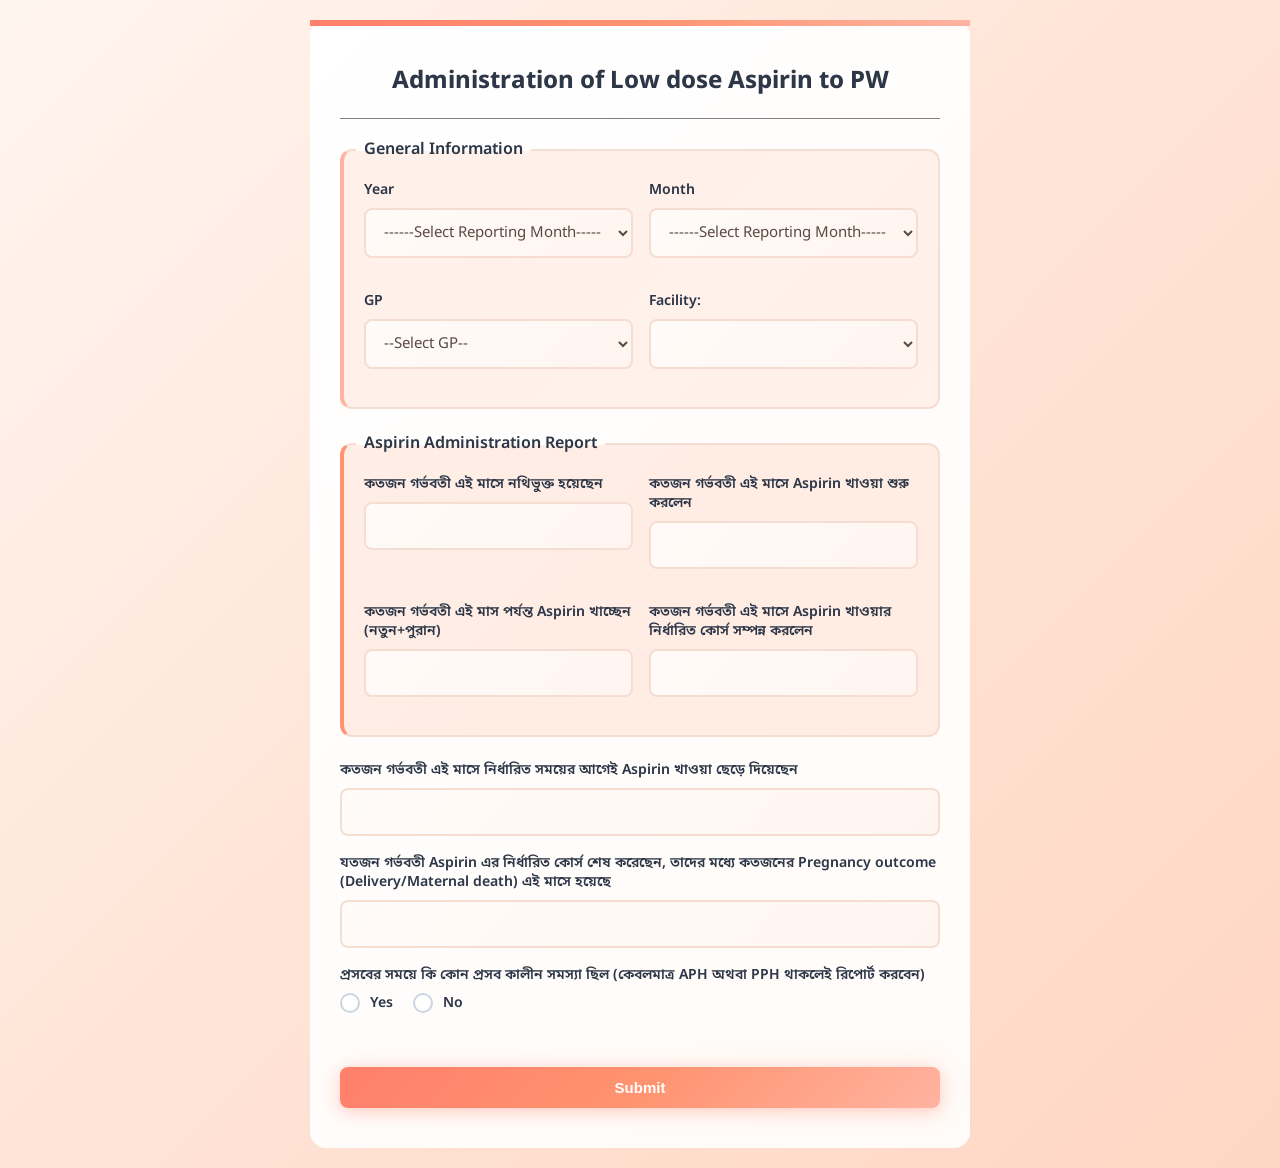
<file: index.htm>
<!DOCTYPE html>
<html lang="en">

<head>
    <meta charset="UTF-8" />
    <meta name="viewport" content="width=device-width, initial-scale=1.0" />
    <title>Aspirin</title>
    <link rel="stylesheet" href="aspirin.css">
</head>

<body>


    <form id="healthForm">
        <h2>Administration of Low dose Aspirin to PW</h2>
        <hr>
    <fieldset>
        <legend>General Information</legend>
        <div class="grid">
        <div class="form-group">
            <label for="reportingYear">Year</label>
            <select id="reportingYear" name="reportingYear" required>
        <option value="">------Select Reporting Month-----</option>        
        </select>
        </div>       
        <div class="form-group">
            <label for="reportingMonth">Month</label>
            <select id="reportingMonth" name="reportingMonth" required>
        <option value="">------Select Reporting Month-----</option>        
        </select>
        </div>
        <div class="form-group">
            <label for="gp">GP</label>
            <select id="gp" name="gp"  required>
        <option value="">--Select GP--</option>       
      </select>
        </div> 
        <div class="form-group">
            <label for="facilityName">Facility:</label>
            <select id="facilityName" name="facilityName" required>        
      </select>
        </div>
        </div>
    </fieldset>
    <fieldset>
        <legend>Aspirin Administration Report</legend>
        <div class="grid">
        <div class="form-group">
            <label>কতজন গর্ভবতী এই মাসে নথিভুক্ত হয়েছেন</label>
            <input type="number" name="ancReg" required>
        </div>

        <div class="form-group">
            <label>কতজন গর্ভবতী এই মাসে Aspirin খাওয়া শুরু করলেন </label>
            <input type="number" name="pwAspirinStart" required>
        </div>

        <div class="form-group">
            <label>কতজন গর্ভবতী এই মাস পর্যন্ত Aspirin খাচ্ছেন (নতুন+পুরান)</label>
            <input type="number" name="pwAspirinContinue" required>
        </div>

        <div class="form-group">
            <label>কতজন গর্ভবতী এই মাসে Aspirin খাওয়ার নির্ধারিত কোর্স সম্পন্ন করলেন</label>
            <input type="number" name="pwAspirinComplete" required>
        </div>
        </fieldset>

        <div class="form-group">
            <label>কতজন গর্ভবতী এই মাসে নির্ধারিত সময়ের আগেই Aspirin খাওয়া ছেড়ে দিয়েছেন</label>
            <input type="number" id="aspirinStopped" name="pwAspirinStopped" onchange="toggleReasonSection()" required>
        </div>

        <div class="conditional" id="reasonsSection">            
            <fieldset>
                <legend>নির্ধারিত সময়ের আগেই Aspirin খাওয়া ছেড়ে দেওয়ার কারন</legend>
            <div class="grid">
            <div class="form-group"><label>Lost to Follow up/non compliance</label><input type="number" name="reasonFollowUp"></div>
            <div class="form-group"><label>Bleeding problem</label><input type="number" name="reasonBleeding"></div>
            <div class="form-group"><label>Severe Gastritis</label><input type="number" name="reasonGastritis"></div>
            <div class="form-group"><label>Premature delivery outcome</label><input type="number" name="reasonPremature"></div>
            <div class="form-group"><label>Any other</label><input type="number" name="reasonOther"></div>
        </div>
        </div>
        </fieldset>

        <div class="form-group">
            <label>যতজন গর্ভবতী Aspirin এর নির্ধারিত কোর্স শেষ করেছেন, তাদের মধ্যে কতজনের Pregnancy outcome (Delivery/Maternal death) এই মাসে হয়েছে </label>
            <input type="number" name="outcomeCases" required>
        </div>

        <div class="form-group">
            <label>প্রসবের সময়ে কি কোন প্রসব কালীন সমস্যা ছিল (কেবলমাত্র APH অথবা PPH থাকলেই রিপোর্ট করবেন)</label>
            <div class="radio-group">
                <label><input type="radio" name="deliveryComplication" value="Yes" onchange="toggleComplicationSection()"> Yes</label>
                <label><input type="radio" name="deliveryComplication" value="No" onchange="toggleComplicationSection()"> No</label>
            </div>
        </div>

        <div class="conditional" id="complicationSection">
            <div class="form-group"><label>APH</label><input type="number" name="aph" /></div>
            <div class="form-group"><label>PPH</label><input type="number" name="pph" /></div>
        </div>
        </div>
        <div id="successMessage" style="display:block; color: green;"></div>
        <div id="errorMessage" style="display:block; color: red;"></div>
        <button type="submit">Submit</button>

    </form>

    <script src="aspirin.js"></script>


</body>

</html>
</file>
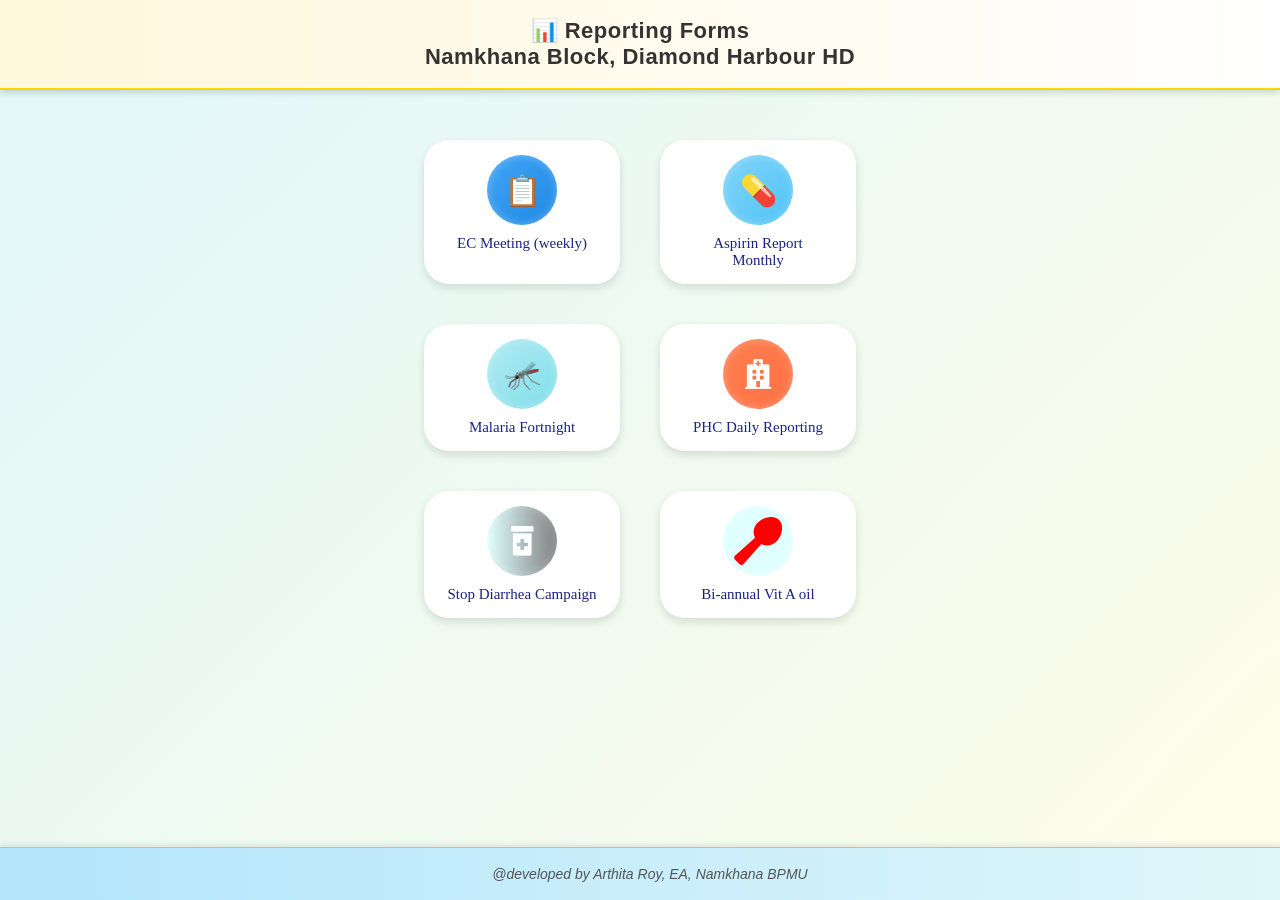
<file: Index.html>
<!DOCTYPE html>
<html lang="en">
<head>
  <meta charset="UTF-8" />
  <meta name="viewport" content="width=device-width, initial-scale=1.0" />
  <title>Health Reporting Portal</title>
 <link rel="stylesheet" href="style.css">
 <link rel="stylesheet" href="https://cdnjs.cloudflare.com/ajax/libs/font-awesome/5.15.4/css/all.min.css">
 
</head>
<body>
  <header>📊 Reporting Forms <br>Namkhana Block, Diamond Harbour HD</header>  
<main>

  <div class="container">
    <a href="EC.html" class="icon">
      <div class="icon-circle ec">📋</div>
      <p>EC Meeting (weekly)</p>
    </a>
    <a href="Aspirin2.htm" class="icon">
      <div class="icon-circle aspirin">💊</div>
      <p>Aspirin Report <br>Monthly</p>
    </a>
    
    <!--<a href="ela.html" class="icon">
      <div class="icon-circle ela">📈</div>
      <p>ELA Reporting</p>
    </a>-->
    <a href="malaria.html" class="icon">
      <div class="icon-circle malaria">🦟</div>
      <p>Malaria Fortnight</p>
    </a>
    <a href="phc.html" class="icon">
      <div class="icon-circle phc"><i class="fas fa-hospital"></i></div>
      <p>PHC Daily Reporting</p>
    </a>
    <!--<a href="ri.html" class="icon">
      <div class="icon-circle ri"><i class='fas fa-syringe'></i></div>
      <p>RI Session</p>
    </a>-->
    <!--<a href="ri.html" class="icon">
      <div class="icon-circle ri"><i class='fas fa-syringe'></i></div>
      <p>RI Session</p>
    </a>-->
    <a href="idcf.html" class="icon">
      <div class="icon-circle vasectomy"><i class="fas fa-prescription-bottle-alt"></i></div>
      <p>Stop Diarrhea Campaign</p>
    </a>

    <a href="vitA.html" class="icon">
      <div class="icon-circle vitA"><i class='fas fa-utensil-spoon' style='font-size:48px;color:red'></i></div>
      <p>Bi-annual Vit A oil</p>
    </a>
  <!--<a href="ELA.html" class="icon">
      <div class="icon-circle report"><i class='fas fa-file-alt' style='font-size:48px;color:#007bff'></i></div>
      <p>ELA Report</p>
    </a>-->

  <!--<a href="ndd.html" class="icon">
      <div class="icon-circle ndd"><i class="fas fa-pills"></i></div>
      <p>NDD November 2025</p>
    </a>-->    
    <!--<a href="delivery.html" class="icon">
      <div class="icon-circle ncd">🤰</div>
      <p>Delivery Coverage Report</p>
    </a>-->
    <!--<a href="https://nid.freedev.app" class="icon">
      <div class="icon-circle opv"><i class="fas fa-tint" style='font-size:48px;color:#0066cc'></i></div>
      <p>NID Plan</p>-->
    </a>
    
  </div>
  
  </main>
  <footer>@developed by Arthita Roy, EA, Namkhana BPMU</footer>
</body>
</html>
</file>
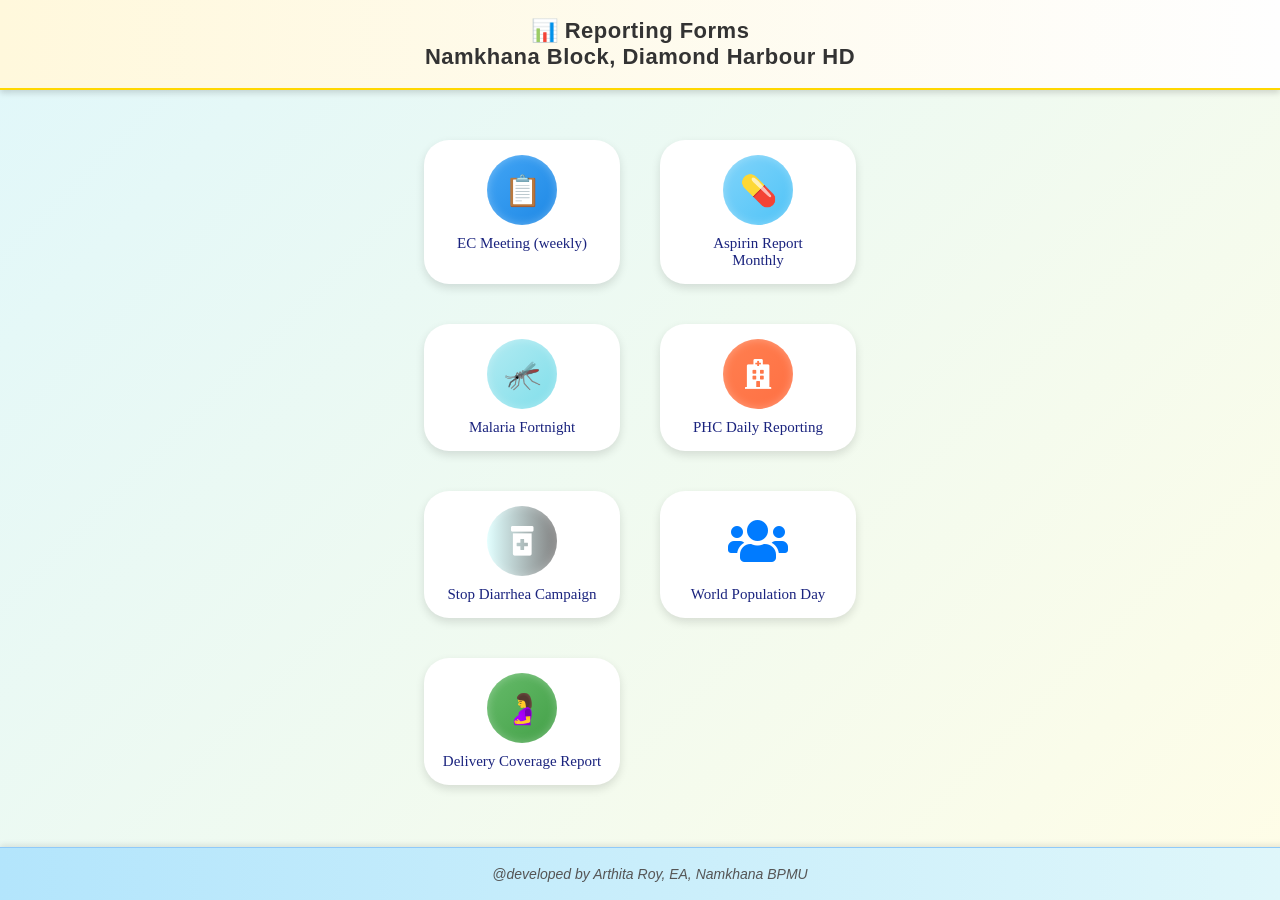
<file: index.html>
<!DOCTYPE html>
<html lang="en">
<head>
  <meta charset="UTF-8" />
  <meta name="viewport" content="width=device-width, initial-scale=1.0" />
  <title>Health Reporting Portal</title>
 <link rel="stylesheet" href="style.css">
 <link rel="stylesheet" href="https://cdnjs.cloudflare.com/ajax/libs/font-awesome/5.15.4/css/all.min.css">
 
</head>
<body>
  <header>📊 Reporting Forms <br>Namkhana Block, Diamond Harbour HD</header>  
<main>

  <div class="container">
    <a href="EC.html" class="icon">
      <div class="icon-circle ec">📋</div>
      <p>EC Meeting (weekly)</p>
    </a>
    <a href="Aspirin2.htm" class="icon">
      <div class="icon-circle aspirin">💊</div>
      <p>Aspirin Report <br>Monthly</p>
    </a>
    
    <!--<a href="ela.html" class="icon">
      <div class="icon-circle ela">📈</div>
      <p>ELA Reporting</p>
    </a>-->
    <a href="malaria.html" class="icon">
      <div class="icon-circle malaria">🦟</div>
      <p>Malaria Fortnight</p>
    </a>
    <a href="phc.html" class="icon">
      <div class="icon-circle phc"><i class="fas fa-hospital"></i></div>
      <p>PHC Daily Reporting</p>
    </a>
    <!--<a href="ri.html" class="icon">
      <div class="icon-circle ri"><i class='fas fa-syringe'></i></div>
      <p>RI Session</p>
    </a>-->
    <!--<a href="ri.html" class="icon">
      <div class="icon-circle ri"><i class='fas fa-syringe'></i></div>
      <p>RI Session</p>
    </a>-->
    <a href="idcf.html" class="icon">
      <div class="icon-circle vasectomy"><i class="fas fa-prescription-bottle-alt"></i></div>
      <p>Stop Diarrhea Campaign</p>
    </a>

   <!--<a href="vitA.html" class="icon">
      <div class="icon-circle vitA"><i class='fas fa-utensil-spoon' style='font-size:48px;color:red'></i></div>
      <p>Bi-annual Vit A oil</p>
    </a>-->
  <!--<a href="ELA.html" class="icon">
      <div class="icon-circle report"><i class='fas fa-file-alt' style='font-size:48px;color:#007bff'></i></div>
      <p>ELA Report</p>
    </a>-->
    <a href="WPD.html" class="icon">
      <div class="icon-circle report"><i class='fas fa-users' style='font-size:48px;color:#007bff'></i></div>
      <p>World Population Day</p>
    </a>

  <!--<a href="ndd.html" class="icon">
      <div class="icon-circle ndd"><i class="fas fa-pills"></i></div>
      <p>NDD November 2025</p>
    </a>-->    
    <a href="delivery.html" class="icon">
      <div class="icon-circle ncd">🤰</div>
      <p>Delivery Coverage Report</p>
    </a>
    <!--<a href="https://nid.freedev.app" class="icon">
      <div class="icon-circle opv"><i class="fas fa-tint" style='font-size:48px;color:#0066cc'></i></div>
      <p>NID Plan</p>-->
    </a>
    
  </div>
  
  </main>
  <footer>@developed by Arthita Roy, EA, Namkhana BPMU</footer>
</body>
</html>
</file>
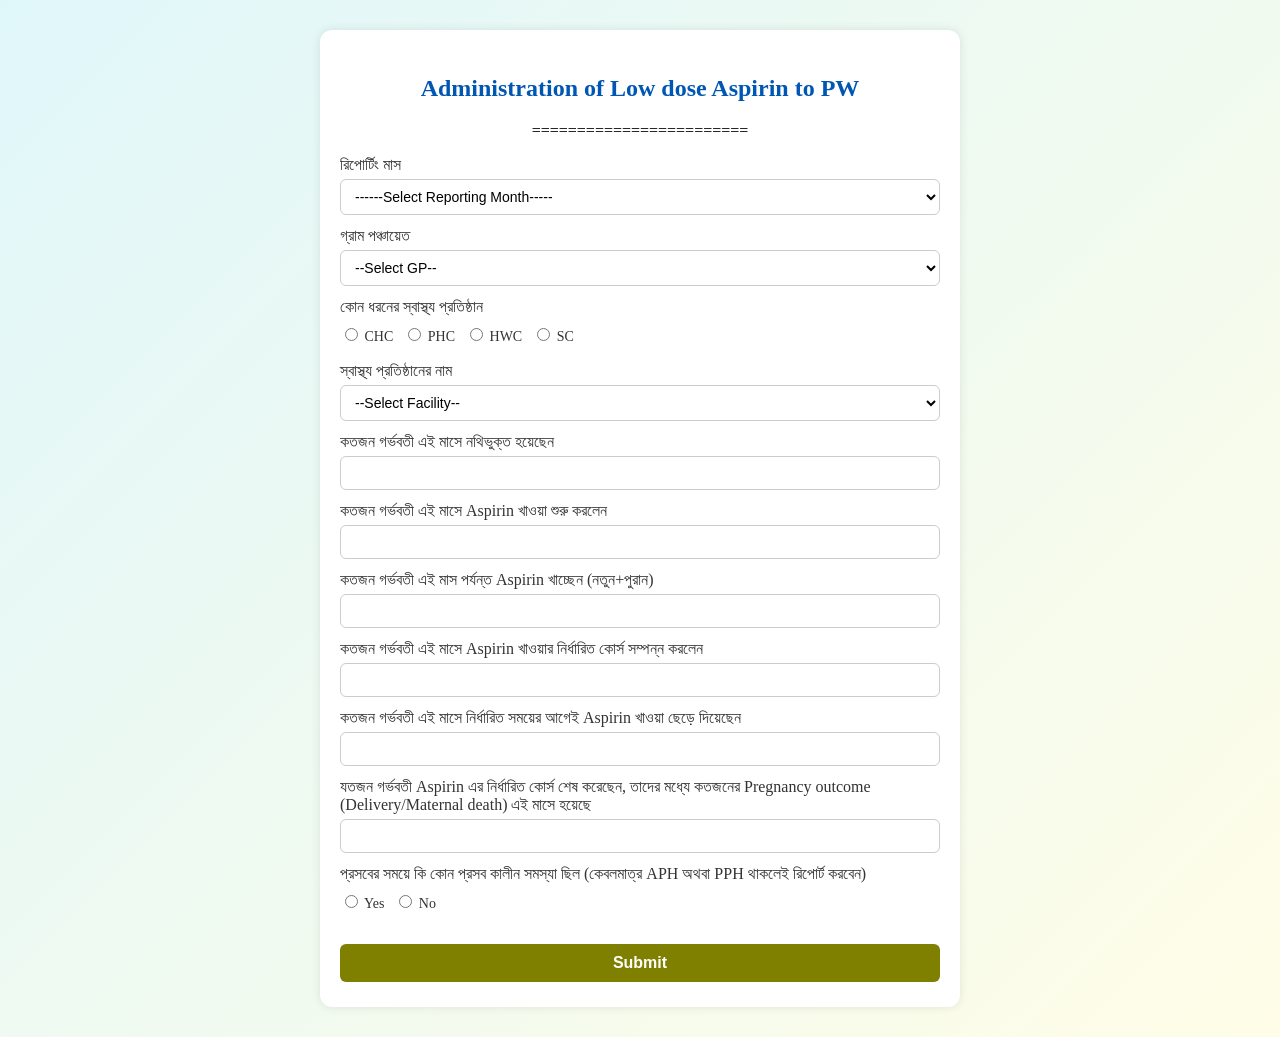
<file: aspirin.html>
<!DOCTYPE html>
<html lang="en">

<head>
    <meta charset="UTF-8" />
    <meta name="viewport" content="width=device-width, initial-scale=1.0" />
    <title>Aspirin</title>
   <style>
    
body {
   font-family: 'Times New Roman', Times, serif;
    margin: 0;
    padding: 10px;
    background: linear-gradient(135deg, #e0f7fa, #fffde7);
    display: flex;
    justify-content: center;
    align-items: start;
    min-height: 100vh;
  }

  form {
    background: #ffffff;
    padding: 25px 20px;
    margin: 20px 10px;
    border-radius: 12px;
    box-shadow: 0 0 10px rgba(0,0,0,0.1);
    width: 75%;
    max-width: 600px;
  }

  h2{
    text-align: center;
    color: #0056b3;
  }
p{
  text-align: center;

}
  .form-group {
    margin-bottom: 12px;
    align-self: center;
  }

  label {
    display: block;
    font-weight: 500;
    color: #333;
    margin-bottom: 5px;
    font-family: 'kalpurush';
    


  }

  input[type="number"],
  input[type="date"],
  select {
    width: 100%;
    padding: 8px 10px;
    border: 1px solid #ccc;
    border-radius: 6px;
    font-size: 14px;
    background-color: #fff;
    box-sizing: border-box;
  }

  .radio-group {
    display: flex;
    gap: 10px;
    flex-wrap: wrap;
    padding-top: 4px;
  }

  .radio-group label {
    font-weight: normal;
    font-size: 14px;
  }

  .conditional {
    display: none;
    background: #eef6ff;
    padding: 10px;
    border-left: 4px solid #007bff;
    border-radius: 6px;
    margin-top: 10px;
  }

  button {
    background-color: olive;
    color: white;
    padding: 10px;
    border: none;
    border-radius: 6px;
    width: 100%;
    font-size: 16px;
    font-weight: bold;
    cursor: pointer;
    margin-top: 15px;
  }

  button:hover {
    background-color: #0056b3;
  }
  #confirmation {
      display: none;
      margin-top: 20px;
      text-align: center;
      color: green;
      font-weight: bold;
    }
   </style>
</head>

<body>


    <form id="healthForm" >
        <h2>Administration of Low dose Aspirin to PW</h2>
        <p>========================</p>
        <div class="form-group">
            <label for="reportingMonth">রিপোর্টিং মাস</label>
            <select id="reportingMonth" name="reportingMonth" required>
        <option value="">------Select Reporting Month-----</option>
        <option value="January">January</option>
        <option value="February">February</option>
        <option value="March">March</option>
        <option value="April">April</option>
        <option value="May">May</option>
        <option value="June">June</option>
        <option value="July">July</option>
        <option value="August">August</option>
        <option value="September">September</option>
        <option value="October">October</option>
        <option value="November">November</option>
        <option value="December">December</option>
        </select>
        </div>

        <div class="form-group">
            <label for="gp">গ্রাম পঞ্চায়েত</label>
            <select id="gp" name="gp" onchange="filterFacilities()" required>
        <option value="">--Select GP--</option>
        <option value="Budhakhali">Budhakhali</option>
        <option value="Narayanpur">Narayanpur</option>
        <option value="Namkhana">Namkhana</option>
        <option value="Haripur">Haripur</option>
        <option value="Shibrampur">Shibrampur</option>
        <option value="Freserganj">Freserganj</option>
        <option value="Moushuni">Moushuni</option>
      </select>
        </div>

        <div class="form-group">
            <label>কোন ধরনের স্বাস্থ্য প্রতিষ্ঠান</label>
            <div class="radio-group">
                <label><input type="radio" name="facilityType" value="CHC" onchange="filterFacilities()"> CHC</label>
                <label><input type="radio" name="facilityType" value="PHC" onchange="filterFacilities()"> PHC</label>
                <label><input type="radio" name="facilityType" value="HWC" onchange="filterFacilities()"> HWC</label>
                <label><input type="radio" name="facilityType" value="SC" onchange="filterFacilities()"> SC</label>
            </div>
        </div>

        <div class="form-group">
            <label for="facilityName">স্বাস্থ্য প্রতিষ্ঠানের নাম</label>
            <select id="facilityName" name="facilityName" required>
        <option value="">--Select Facility--</option>
      </select>
        </div>

        <div class="form-group">
            <label>কতজন গর্ভবতী এই মাসে নথিভুক্ত হয়েছেন</label>
            <input type="number" name="ancReg" required>
        </div>

        <div class="form-group">
            <label>কতজন গর্ভবতী এই মাসে Aspirin খাওয়া শুরু করলেন </label>
            <input type="number" name="pwAspirinStart" required>
        </div>

        <div class="form-group">
            <label>কতজন গর্ভবতী এই মাস পর্যন্ত Aspirin খাচ্ছেন (নতুন+পুরান)</label>
            <input type="number" name="pwAspirinContinue" required>
        </div>

        <div class="form-group">
            <label>কতজন গর্ভবতী এই মাসে Aspirin খাওয়ার নির্ধারিত কোর্স সম্পন্ন করলেন</label>
            <input type="number" name="pwAspirinComplete" required>
        </div>

        <div class="form-group">
            <label>কতজন গর্ভবতী এই মাসে নির্ধারিত সময়ের আগেই Aspirin খাওয়া ছেড়ে দিয়েছেন</label>
            <input type="number" id="aspirinStopped" name="pwAspirinStopped" onchange="toggleReasonSection()" required>
        </div>

        <div class="conditional" id="reasonsSection">
            <label><b>নির্ধারিত সময়ের আগেই Aspirin খাওয়া ছেড়ে দেওয়ার কারন</b></label>
            <br>
            <div class="form-group"><label>Lost to Follow up/non compliance</label><input type="number" name="reasonFollowUp"></div>
            <div class="form-group"><label>Bleeding problem</label><input type="number" name="reasonBleeding"></div>
            <div class="form-group"><label>Severe Gastritis</label><input type="number" name="reasonGastritis"></div>
            <div class="form-group"><label>Premature delivery outcome</label><input type="number" name="reasonPremature"></div>
            <div class="form-group"><label>Any other</label><input type="number" name="reasonOther"></div>
        </div>

        <div class="form-group">
            <label>যতজন গর্ভবতী Aspirin এর নির্ধারিত কোর্স শেষ করেছেন, তাদের মধ্যে কতজনের Pregnancy outcome (Delivery/Maternal death) এই মাসে হয়েছে </label>
            <input type="number" name="outcomeCases" required>
        </div>

        <div class="form-group">
            <label>প্রসবের সময়ে কি কোন প্রসব কালীন সমস্যা ছিল (কেবলমাত্র APH অথবা PPH থাকলেই রিপোর্ট করবেন)</label>
            <div class="radio-group">
                <label><input type="radio" name="deliveryComplication" value="Yes" onchange="toggleComplicationSection()"> Yes</label>
                <label><input type="radio" name="deliveryComplication" value="No" onchange="toggleComplicationSection()"> No</label>
            </div>
        </div>

        <div class="conditional" id="complicationSection">
            <div class="form-group"><label>APH</label><input type="number" name="aph" /></div>
            <div class="form-group"><label>PPH</label><input type="number" name="pph" /></div>
        </div>
        <div id="successMessage" style="display:block; color: green;"></div>
        <div id="errorMessage" style="display:block; color: red;"></div>
        <button type="submit">Submit</button>

    </form>

    <script >
        //mapping for cascade dropdrown
const facilityData = {
    Budhakhali: {
        CHC: [],
        PHC: [],
        HWC: ["Budhakhali", "Rajnagar Srinathgram I", "Rajnagar Srinathgram II", "Fatikpur", "Bishalaxmipur"],
        SC: [""]
    },
    Narayanpur: {
        CHC: [],
        PHC: ["Narayanpur PHC"],
        HWC: ["Nandabhanga", "Ganeshnagar East", "Ganeshnagar West", "Narayanpur Part", "Iswaripur"],
        SC: ["Narayanpur PHC SC"]
    },
    Haripur: {
        CHC: [],
        PHC: ["Maharajganj PHC"],
        HWC: ["Uttar Chandanpiri", "Dakshin Chandanpiri", "Dakshin Chandranagar", "Haripur"],
        SC: ["Maharajganj"]
    },
    Shibrampur: {
        CHC: [],
        PHC: [],
        HWC: ["Rajnagar", "Radhanagar", "Dakshin Shibrampur", "Uttar Shibrampur", "Patibunia", "Dakshin Durgapur"],
        SC: []
    },
    Namkhana: {
        CHC: ["Dwariknagar RH"],
        PHC: [],
        HWC: ["Namkhana I", "Namkhana II", "Shibnagar Abad I", "Shibnagar Abad II", "Debnagar"],
        SC: ["Dwariknagar"]
    },
    Freserganj: {
        CHC: [],
        PHC: ["Freserganj PHC"],
        HWC: ["Bijoybati", "Shibpur", "Debnibas"],
        SC: ["Amarabati"]
    },
    Moushuni: {
        CHC: [],
        PHC: ["Bagdanga Moushuni PHC"],
        HWC: ["Moushuni 1st Gheri", "Kusumtala", "Baliara Old", "Baliara New"],
        SC: ["Bagdanga"]
    }
};

function filterFacilities() {
    const gp = document.getElementById("gp").value;
    const facilityType = document.querySelector('input[name="facilityType"]:checked') ?.value;
    const facilityDropdown = document.getElementById("facilityName");

    facilityDropdown.innerHTML = '<option value="">--Select Facility--</option>';
    if (gp && facilityType && facilityData[gp] ?.[facilityType]) {
        facilityData[gp][facilityType].forEach(name => {
            facilityDropdown.innerHTML += `<option value="${name}">${name}</option>`;
        });
    }
}

function toggleReasonSection() {
    const value = parseInt(document.getElementById("aspirinStopped").value) || 0;
    document.getElementById("reasonsSection").style.display = value > 0 ? "block" : "none";
}

function toggleComplicationSection() {
    const value = document.querySelector('input[name="deliveryComplication"]:checked') ?.value;
    document.getElementById("complicationSection").style.display = value === "Yes" ? "block" : "none";
}
/*Confirmation Message    
var form = document.getElementById('healthForm');
form.addEventListener("submit", e => {
    e.preventDefault();
    fetch(form.action, {
        method: "POST",
        body: new FormData(document.getElementById("healthForm")),
    }).then(
        response => response.json()
    ).then((html) => {
        // you can put any JS code here
        alert('Report submitted Successfully')
        window.location.reload()
    });
});*/

document.getElementById("healthForm").addEventListener("submit", function(e) {
    e.preventDefault(); // Stop normal form submission

    const form = e.target;

    // 🧱 Create overlay dynamically
    const overlay = document.createElement("div");
    Object.assign(overlay.style, {
        position: "fixed",
        top: "0",
        left: "0",
        width: "100%",
        height: "100%",
        background: "rgba(0,0,0,0.6)",
        display: "flex",
        justifyContent: "center",
        alignItems: "center",
        zIndex: "9999",
        color: "#fff",
        fontSize: "1.5rem",
        fontFamily: "sans-serif",
        transition: "opacity 0.5s",
    });
    overlay.innerHTML = `<div id="overlayMessage">⏳ Submitting your report...</div>`;
    document.body.appendChild(overlay);

    const overlayMessage = overlay.querySelector("#overlayMessage");

    // 🟢 Send form data
    fetch("https://script.google.com/macros/s/AKfycbyH4fUQoLCAvgETUbcLmwuPMHDtM6wBaRcoVctCcs0RBbBpzKVDwTmq_DGqr8JWqDr9/exec", {
        method: "POST",
        body: new FormData(form)
    })
    .then(response => {
        if (!response.ok) throw new Error("Network error");
        return response.text();
    })
    .then(() => {
        // ✅ Success
        overlayMessage.textContent = "✅ Report Submitted Successfully!";
        form.reset();

        // Fade out overlay and redirect
        setTimeout(() => {
            overlay.style.opacity = "0";
            setTimeout(() => {
                overlay.remove();
                window.location.href = "index.html"; // Redirect here
            }, 500);
        }, 2000); // Show success message for 2 seconds
    })
    .catch(err => {
        console.error(err);
        overlayMessage.textContent = "❌ Submission failed. Please try again.";

        // Fade out overlay and redirect (optional)
        setTimeout(() => {
            overlay.style.opacity = "0";
            setTimeout(() => {
                overlay.remove();
                window.location.href = "index.html"; // Redirect here
            }, 500);
        }, 2500); // Show error message for 2.5 seconds
    });
});

    </script>


</body>

</html>
</file>
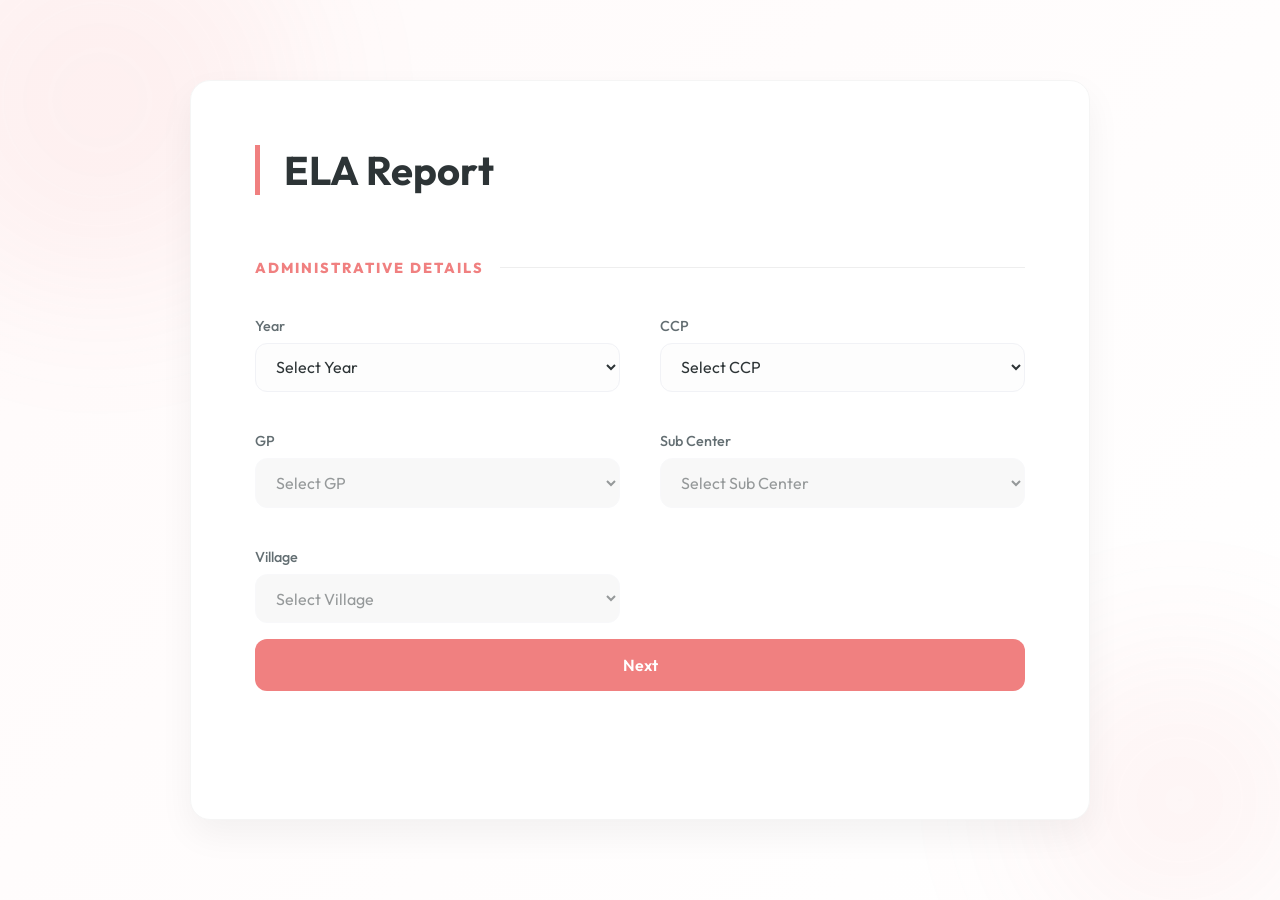
<file: ELA.html>
<!doctype html>
<html lang="en">
  <head>
    <meta charset="UTF-8" />
    <meta name="viewport" content="width=device-width, initial-scale=1.0" />
    <title>Health Data Entry Portal</title>
    <link rel="preconnect" href="https://fonts.googleapis.com" />
    <link rel="preconnect" href="https://fonts.gstatic.com" crossorigin />
    <link href="https://fonts.googleapis.com/css2?family=Outfit:wght@300;400;500;600;700&display=swap"
      rel="stylesheet"/>
    <style>.checkmark {
  width: 60px;
  height: 60px;
  display: block;
}
.checkmark.animate .checkmark-circle {
  animation: strokeCircle 0.6s cubic-bezier(0.65, 0, 0.45, 1) forwards;
}
.checkmark.animate .checkmark-check {
  animation: strokeCheck 0.4s 0.5s cubic-bezier(0.65, 0, 0.45, 1) forwards;
}
:root {
  --primary: #f08080; /* Light Coral */
  --primary-hover: #e07070;
  --bg-gradient: linear-gradient(135deg, #fffafa 0%, #ffffff 100%);
  --card-bg: #ffffff;
  --card-border: #f5f5f5;
  --text-main: #2d3436;
  --text-muted: #636e72;
  --input-bg: #fdfdfd;
  --input-border: #f1f2f6;
  --input-focus: rgba(240, 128, 128, 0.15);
  --transition: all 0.25s ease;
}

* {
  margin: 0;
  padding: 0;
  box-sizing: border-box;
  font-family: 'Outfit', sans-serif;
}

body {
  background: var(--bg-gradient);
  color: var(--text-main);
  min-height: 100vh;
  display: flex;
  justify-content: center;
  align-items: center;
  padding: 3rem 1.5rem;
}

/* Decorative Background Elements */
.background-blobs {
  position: fixed;
  top: 0;
  left: 0;
  width: 100%;
  height: 100%;
  z-index: -1;
  overflow: hidden;
}

.blob {
  position: absolute;
  border-radius: 50%;
  background: var(--primary);
  opacity: 0.08;
  filter: blur(80px);
  animation: float 20s infinite alternate ease-in-out;
}

.blob-1 { width: 400px; height: 400px; top: -100px; left: -100px; }
.blob-2 { width: 300px; height: 300px; bottom: -50px; right: -50px; animation-delay: -5s; }

@keyframes float {
  from { transform: translate(0, 0) scale(1); }
  to { transform: translate(60px, 40px) scale(1.1); }
}

.container {
  width: 100%;
  max-width: 900px;
  z-index: 10;
}

.form-card {
  background: var(--card-bg);
  border: 1px solid var(--card-border);
  border-radius: 20px;
  padding: 4rem;
  box-shadow: 0 15px 35px rgba(0, 0, 0, 0.05);
}

.form-header {
  text-align: left;
  margin-bottom: 4rem;
  border-left: 5px solid var(--primary);
  padding-left: 1.5rem;
}

.form-header h1 {
  font-size: 2.5rem;
  font-weight: 700;
  color: var(--text-main);
  margin-bottom: 0.5rem;
}

.form-header p {
  color: var(--text-muted);
  font-size: 1.1rem;
}

.form-section {
  margin-bottom: 4rem;
}

.section-title {
  font-size: 0.9rem;
  font-weight: 800;
  margin-bottom: 2.5rem;
  color: var(--primary);
  text-transform: uppercase;
  letter-spacing: 2px;
  display: flex;
  align-items: center;
  gap: 1rem;
}

.section-title::after {
  content: "";
  flex: 1;
  height: 1px;
  background: #eee;
}

.grid-container {
  display: grid;
  grid-template-columns: repeat(2, 1fr);
  gap: 2.5rem;
}

.input-group {
  display: flex;
  flex-direction: column;
  gap: 0.5rem;
}

.input-group label {
  font-size: 0.9rem;
  font-weight: 500;
  color: var(--text-muted);
}

select,
input {
  background: var(--input-bg);
  border: 1px solid var(--input-border);
  border-radius: 12px;
  padding: 0.8rem 1rem;
  color: var(--text-main);
  font-size: 1rem;
  transition: var(--transition);
  outline: none;
}

select:focus,
input:focus {
  border-color: var(--primary);
  box-shadow: 0 0 0 4px var(--input-focus);
}

select:disabled {
  opacity: 0.5;
  cursor: not-allowed;
  background: #f1f1f1;
}

select option {
  background: #ffffff;
  color: var(--text-main);
}

.form-actions {
  display: flex;
  gap: 1rem;
  margin-top: 1rem;
}

.btn-primary,
.btn-secondary {
  flex: 1;
  padding: 1rem;
  border-radius: 12px;
  font-size: 1rem;
  font-weight: 600;
  cursor: pointer;
  transition: var(--transition);
  border: none;
}

.btn-primary {
  background: var(--primary);
  color: white;
}

.btn-primary:hover {
  background: var(--primary-hover);
  transform: translateY(-2px);
  box-shadow: 0 10px 15px -3px rgba(99, 102, 241, 0.4);
}

.btn-secondary {
  background: transparent;
  border: 1px solid var(--card-border);
  color: var(--text-main);
}

.btn-secondary:hover {
  background: rgba(255, 255, 255, 0.05);
}

/* Cloudflare-style Toast Notification */
.popup-overlay {
  position: fixed;
  top: 1.5rem;
  right: 1.5rem;
  width: auto;
  height: auto;
  background: transparent;
  backdrop-filter: none;
  display: none;
  justify-content: flex-end;
  align-items: flex-start;
  z-index: 2000;
}

.popup-overlay.show {
  display: flex;
}



.popup-card {
  background: #fff;
  padding: 1.5rem 2rem;
  border-radius: 16px;
  text-align: left;
  width: 370px;
  box-shadow: 0 8px 32px rgba(34,197,94,0.10), 0 1.5px 6px rgba(0,0,0,0.06);
  border: none;
  display: flex;
  align-items: center;
  gap: 1.25rem;
  transform: translateX(120%);
  opacity: 0;
  transition: all 0.4s cubic-bezier(0.075, 0.82, 0.165, 1);
}

.glass-confirmation {
  background: rgba(255,255,255,0.18);
  box-shadow: 0 8px 32px 0 rgba(31, 38, 135, 0.18);
  backdrop-filter: blur(12px) saturate(180%);
  -webkit-backdrop-filter: blur(12px) saturate(180%);
  border-radius: 20px;
  border: 1.5px solid rgba(255,255,255,0.25);
  min-width: 340px;
  max-width: 400px;
  padding: 2rem 2.5rem;
  position: relative;
}

.success-anim-icon {
  width: 60px;
  height: 60px;
  display: flex;
  align-items: center;
  justify-content: center;
  margin-right: 1.25rem;
}

.checkmark {
  width: 60px;
  height: 60px;
  display: block;
}
.checkmark-circle {
  stroke: #22c55e;
  stroke-width: 3;
  stroke-dasharray: 166;
  stroke-dashoffset: 166;
  animation: strokeCircle 0.6s cubic-bezier(0.65, 0, 0.45, 1) forwards;
}
.checkmark-check {
  stroke: #22c55e;
  stroke-width: 4;
  stroke-dasharray: 48;
  stroke-dashoffset: 48;
  animation: strokeCheck 0.4s 0.5s cubic-bezier(0.65, 0, 0.45, 1) forwards;
}
@keyframes strokeCircle {
  to { stroke-dashoffset: 0; }
}
@keyframes strokeCheck {
  to { stroke-dashoffset: 0; }
}

.glass-title {
  font-size: 1.35rem;
  font-weight: 800;
  color: #22c55e;
  margin: 0 0 0.15em 0;
  letter-spacing: 0.01em;
  text-shadow: 0 2px 8px rgba(34,197,94,0.10);
}
.glass-message {
  color: #222;
  font-size: 1.08rem;
  font-weight: 400;
  margin: 0;
  text-shadow: 0 1px 4px rgba(31,38,135,0.04);
}

.modern-confirmation {
  border-left: none;
  box-shadow: 0 8px 32px rgba(34,197,94,0.10), 0 1.5px 6px rgba(0,0,0,0.06);
}

.modern-icon {
  width: 48px;
  height: 48px;
  background: none;
  border-radius: 50%;
  display: flex;
  justify-content: center;
  align-items: center;
  box-shadow: 0 2px 8px rgba(34,197,94,0.10);
  margin: 0 0.5rem 0 0;
}

.modern-icon svg {
  width: 48px;
  height: 48px;
  display: block;
}

.popup-content {
  display: flex;
  flex-direction: column;
  gap: 0.25rem;
}

.popup-title {
  font-size: 1.25rem;
  font-weight: 700;
  color: #22c55e;
  margin: 0 0 0.15em 0;
  letter-spacing: 0.01em;
}

.popup-message {
  color: #222;
  font-size: 1.05rem;
  font-weight: 400;
  margin: 0;
}

.popup-overlay.show .popup-card {
  transform: translateX(0);
  opacity: 1;
}

.success-icon {
  width: 24px;
  height: 24px;
  background: #10b981;
  color: white;
  border-radius: 4px;
  display: flex;
  justify-content: center;
  align-items: center;
  flex-shrink: 0;
  margin: 0;
}

.success-icon svg {
  width: 14px;
  height: 14px;
}

.popup-card h3 {
  font-size: 0.95rem;
  font-weight: 600;
  color: #1a1a1a;
  margin-bottom: 2px;
}

.popup-card p {
  color: #666;
  font-size: 0.85rem;
}

/* Loading Overlay */
.loading-overlay {
  position: fixed;
  top: 0;
  left: 0;
  width: 100%;
  height: 100%;
  background: rgba(255, 255, 255, 0.85);
  backdrop-filter: blur(5px);
  display: none;
  flex-direction: column;
  justify-content: center;
  align-items: center;
  z-index: 1000;
  gap: 1.5rem;
}

.loading-overlay.active {
  display: flex;
}

.loading-overlay p {
  color: var(--primary);
  font-weight: 600;
  font-size: 1.1rem;
  letter-spacing: 1px;
}

.spinner {
  width: 50px;
  height: 50px;
  border: 4px solid rgba(240, 128, 128, 0.1);
  border-top: 4px solid var(--primary);
  border-radius: 50%;
  animation: spin 1s linear infinite;
}

@keyframes spin {
  0% { transform: rotate(0deg); }
  100% { transform: rotate(360deg); }
}

@media (max-width: 640px) {
  .form-card {
    padding: 2.5rem 1.5rem;
  }
  .grid-container {
    grid-template-columns: 1fr;
  }
}
</style>
  </head>
  <body>
    <div class="background-blobs">
      <div class="blob blob-1"></div>
      <div class="blob blob-2"></div>
      <div class="blob blob-3"></div>
    </div>


    <main class="container">
      <div class="form-card">
        <header class="form-header">
          <h1>ELA Report</h1>
          
        </header>

        <form id="healthForm" class="data-form">
          <div class="form-section" id="section-1">
            <h2 class="section-title">Administrative Details</h2>
            <div class="grid-container">
              <div class="input-group">
                <label for="year">Year</label>
                <select id="year" name="year" required>
                  <option value="" disabled selected>Select Year</option>                  
                  <option value="2026-27">2026-27</option>
                </select>
              </div>
              <div class="input-group">
                <label for="ccp">CCP</label>
                <select id="ccp" name="ccp" required>
                  <option value="" disabled selected>Select CCP</option>
                </select>
              </div>
              <div class="input-group">
                <label for="gp">GP</label>
                <select id="gp" name="gp" required disabled>
                  <option value="" disabled selected>Select GP</option>
                </select>
              </div>
              <div class="input-group">
                <label for="subcenter">Sub Center</label>
                <select id="subcenter" name="subcenter" required disabled>
                  <option value="" disabled selected>Select Sub Center</option>
                </select>
              </div>
              <div class="input-group">
                <label for="village">Village</label>
                <select id="village" name="village" required disabled>
                  <option value="" disabled selected>Select Village</option>
                </select>
              </div>
            </div>
            <div class="form-actions pager">
              <button type="button" class="btn-primary" id="nextBtn">Next</button>
            </div>
          </div>

          <div class="form-section" id="section-2" style="display:none;">
            <h2 class="section-title">Health Indicators</h2>
            <div class="grid-container">
              <div class="input-group">
                <label for="population">Total Population</label>
                <input
                  type="number"
                  id="population"
                  name="population"
                  placeholder="0"
                  min="0"
                  required
                />
              </div>
              <div class="input-group">
                <label for="ec">Eligible Couples (EC)</label>
                <input
                  type="number"
                  id="ec"
                  name="ec"
                  placeholder="0"
                  min="0"
                  required
                />
              </div>
              <div class="input-group">
                <label for="pw">Pregnant Women (PW)</label>
                <input
                  type="number"
                  id="pw"
                  name="pw"
                  placeholder="0"
                  min="0"
                  required
                />
              </div>
              <div class="input-group">
                <label for="livebirth">Live Birth</label>
                <input
                  type="number"
                  id="livebirth"
                  name="livebirth"
                  placeholder="0"
                  min="0"
                  required
                />
              </div>
              <div class="input-group">
                <label for="fi">Full Immunization (FI)</label>
                <input
                  type="number"
                  id="fi"
                  name="fi"
                  placeholder="0"
                  min="0"
                  required
                  readonly
                />
              </div>
            </div>
            <div class="form-actions pager">
              <button type="button" class="btn-secondary" id="prevBtn">Previous</button>
              <button type="reset" class="btn-secondary">Reset</button>
              <button type="submit" class="btn-primary">Submit Report</button>
            </div>
          </div>
        </form>
      </div>
    </main>

    <!-- Modern Success Popup -->
    <div id="successPopup" class="popup-overlay">
        <div class="popup-card glass-confirmation">
            <div class="success-anim-icon">
                <svg class="checkmark" viewBox="0 0 52 52">
                  <circle class="checkmark-circle" cx="26" cy="26" r="25" fill="none"/>
                  <path class="checkmark-check" fill="none" d="M14 27l7 7 16-16"/>
                </svg>
            </div>
            <div class="popup-content">
              <h2 id="popupTitle" class="popup-title glass-title">Success!</h2>
              <p id="popupMessage" class="popup-message glass-message">রিপোর্ট সফলভাবে পাঠানো হয়েছে</p>
            </div>
        </div>
    </div>

    <div id="loadingOverlay" class="loading-overlay">
        <div class="spinner"></div>
        <p>Submitting data...</p>
    </div>

    <script >
      // Mock Data for Cascading Dropdowns
const hierarchyData = {
    "Narayanpur PHC": {
        "Budhakhali": {
            "Bishalaxmipur": ["Bishalaxmipur"],
            "Budhakhali": ["Budhakhali"],
            "Fatikpur": ["Phatikpur"],
            "Rajnagar Srianthgram I": ["Rajnagar Srianthgram", "Bishalaxmipur"],
            "Rajnagar Srianthgram II": ["Rajnagar Srianthgram"]
        },
        "Narayanpur": {
            "Nandabhanga": ["Nandabhanga"],
            "Narayanpur Part": ["Narayanpur"],
            "Narayanpur PHC SC": ["Narayanpur"],
            "Ganeshnagar East": ["Ganeshnagar","Durganagar"],
            "Ganeshnagar West": ["Ganeshnagar"],
            "Iswaripur": ["Iswaripur","Narayanpur"]
        }
    },
    "Dwariknagar RH": {
        "Namkahana": {
            "Namkahana I": ["Namkahana"],
            "Namkahana II": ["Namkahana", "Narayanganj"],
            "Shibnagar Abad I": ["Shibnagar Abad", "Madanganj"],
            "Shibnagar Abad II": ["Shibnagar Abad"],
            "Debnagar": ["Debnagar"],
            "Dwariknagar": ["Dwariknagar"]
        },
        "Haripur": {
            "Uttar Chandanpiri": ["Uttar Chandanpiri"],
            "Dakshin Chandanpiri": ["Dakshin Chandanpiri"],
            "Dakshin Chandranagar": ["Dakshin Chandranagar"],   
            "Haripur": ["Haripur"],
            "Maharajganj": ["Maharajganj", "Haripur"]
        },
        "Shibrampur": {
            "Rajnagar": ["Rajnagar"],
            "Radhanagar": ["Radhanagar"],
            "Dakshin Durgapur": ["Dakshin Durgapur"],   
            "Uttar Shibrampur": ["Shibrampur"],
            "Dakshin Shibrampur": ["Shibrampur","Patibunia"],
            "Patibunia": ["Patibunia"]
        },
        "Freserganj": {
            "Shibpur": ["Shibpur"],
            "Debnibas": ["Debnibas", "Bijoybati"],
            "Bijoybati": ["Bijoybati", "Amarabati"],   
            "Amarabati": ["Amarabati", "Lakshmanpur Abad"]
        }
    },
    "Bagdanga PHC": {
        "Moushuni": {
            "Moushuni 1st Gheri": ["Moushuni"], 
            "Bagdanga": ["Bagdanga"],
            "Kusumtala": ["Kusumtala"],
            "Baliara Old": ["Baliara"],
            "Baliara New": ["Baliara"]
        },
        
    }
};

// Select elements
const ccpSelect = document.getElementById('ccp');
const gpSelect = document.getElementById('gp');
const subCenterSelect = document.getElementById('subcenter');
const villageSelect = document.getElementById('village');
const healthForm = document.getElementById('healthForm');
const loadingOverlay = document.getElementById('loadingOverlay');
const successPopup = document.getElementById('successPopup');
const popupTitle = document.getElementById('popupTitle');
const popupMessage = document.getElementById('popupMessage');

// Initialize CCP dropdown
function init() {
    Object.keys(hierarchyData).forEach(ccp => {
        const option = new Option(ccp, ccp);
        ccpSelect.add(option);
    });
}

// Helper to clear and disable dropdowns
function resetDropdown(select, placeholder) {
    select.innerHTML = `<option value="" disabled selected>${placeholder}</option>`;
    select.disabled = true;
}

// Event Listeners for Cascading Logic
ccpSelect.addEventListener('change', (e) => {
    const selectedCCP = e.target.value;
    resetDropdown(gpSelect, "Select GP");
    resetDropdown(subCenterSelect, "Select Sub Center");
    resetDropdown(villageSelect, "Select Village");

    if (selectedCCP) {
        gpSelect.disabled = false;
        const gps = Object.keys(hierarchyData[selectedCCP]);
        gps.forEach(gp => {
            gpSelect.add(new Option(gp, gp));
        });
    }
});

gpSelect.addEventListener('change', (e) => {
    const selectedCCP = ccpSelect.value;
    const selectedGP = e.target.value;
    resetDropdown(subCenterSelect, "Select Sub Center");
    resetDropdown(villageSelect, "Select Village");

    if (selectedGP) {
        subCenterSelect.disabled = false;
        const subCenters = Object.keys(hierarchyData[selectedCCP][selectedGP]);
        subCenters.forEach(sc => {
            subCenterSelect.add(new Option(sc, sc));
        });
    }
});

subCenterSelect.addEventListener('change', (e) => {
    const selectedCCP = ccpSelect.value;
    const selectedGP = gpSelect.value;
    const selectedSC = e.target.value;
    resetDropdown(villageSelect, "Select Village");

    if (selectedSC) {
        villageSelect.disabled = false;
        const villages = hierarchyData[selectedCCP][selectedGP][selectedSC];
        villages.forEach(v => {
            villageSelect.add(new Option(v, v));
        });
    }
});

// Google Apps Script Web App URL
const SCRIPT_URL = 'https://script.google.com/macros/s/AKfycbxrDwzDs1MnVKNECamy7AXI2u5zuFWt5EGRVsYx4KViLVf0fgb9Ee6ve0Q1NsGxU6-j/exec';

// Form Submission
healthForm.addEventListener('submit', (e) => {
    e.preventDefault();
    
    // Show loading overlay
    loadingOverlay.classList.add('active');
    
    // Show loading state on button
    const submitBtn = healthForm.querySelector('.btn-primary');
    const originalText = submitBtn.innerText;
    submitBtn.innerText = 'Submitting...';
    submitBtn.disabled = true;

    // Prepare form data
    const formData = new FormData(healthForm);
    const queryString = new URLSearchParams(formData).toString();

    // Send data to Google Sheets
    fetch(`${SCRIPT_URL}?${queryString}`, {
        method: 'POST'
    })
    .then(response => {
        // Hide loading overlay
        loadingOverlay.classList.remove('active');

        submitBtn.innerText = originalText;
        submitBtn.disabled = false;

        // Prepare Success Toast content
        popupTitle.innerText = "সাফল্য";
        popupMessage.innerText = "রিপোর্ট সফলভাবে পাঠানো হয়েছে";

        // Animate the checkmark
        const checkmark = document.querySelector('.checkmark');
        if (checkmark) {
          checkmark.classList.remove('animate');
          // Force reflow to restart animation
          void checkmark.offsetWidth;
          checkmark.classList.add('animate');
        }

        // Show Toast
        successPopup.classList.add('show');

        // Reset Form
        healthForm.reset();
        resetDropdown(gpSelect, "Select GP");
        resetDropdown(subCenterSelect, "Select Sub Center");
        resetDropdown(villageSelect, "Select Village");

        // Hide Toast after 2 seconds
        setTimeout(() => {
            successPopup.classList.remove('show');
        }, 2000);
    })
    .catch(error => {
        // Hide loading overlay
        loadingOverlay.classList.remove('active');
        
        submitBtn.innerText = originalText;
        submitBtn.disabled = false;
        
        // Prepare Error Toast content
        popupTitle.innerText = "Submission failed";
        popupMessage.innerText = "An error occurred while saving. Please try again.";
        
        const card = successPopup.querySelector('.popup-card');
        const icon = card.querySelector('.success-icon');
        
        card.style.borderLeftColor = "#ef4444";
        icon.style.background = "#ef4444";
        icon.innerHTML = '<svg viewBox="0 0 24 24" fill="none" stroke="currentColor" stroke-width="3" stroke-linecap="round" stroke-linejoin="round"><line x1="18" y1="6" x2="6" y2="18"></line><line x1="6" y1="6" x2="18" y2="18"></line></svg>';

        // Show Toast
        successPopup.classList.add('show');
        
        setTimeout(() => {
            successPopup.classList.remove('show');
        }, 3500);
    });

});

// Run Init
init();
//calculate FI

function calculateFI() {
    const liveBirths = parseFloat(document.getElementById("livebirth").value);
    const fiValue = (liveBirths - (liveBirths * 0.017)).toFixed(0);
    document.getElementById("fi").value = fiValue;  
}   
const liveBirthsInput = document.getElementById("livebirth");
liveBirthsInput.addEventListener("input", calculateFI);

    // Pagination logic (index.html only)
    document.addEventListener('DOMContentLoaded', function() {
      var section1 = document.getElementById('section-1');
      var section2 = document.getElementById('section-2');
      var nextBtn = document.getElementById('nextBtn');
      var prevBtn = document.getElementById('prevBtn');
      if (nextBtn && section1 && section2) {
        nextBtn.addEventListener('click', function() {
          // Validate required fields in section 1
          var required = section1.querySelectorAll('[required]');
          var valid = true;
          required.forEach(function(input) {
            if (!input.value) {
              input.classList.add('input-error');
              valid = false;
            } else {
              input.classList.remove('input-error');
            }
          });
          if (!valid) return;
          section1.style.display = 'none';
          section2.style.display = 'block';
        });
      }
      if (prevBtn && section1 && section2) {
        prevBtn.addEventListener('click', function() {
          section2.style.display = 'none';
          section1.style.display = 'block';
        });
      }
    });
    </script>
  </body>
</html>
</file>
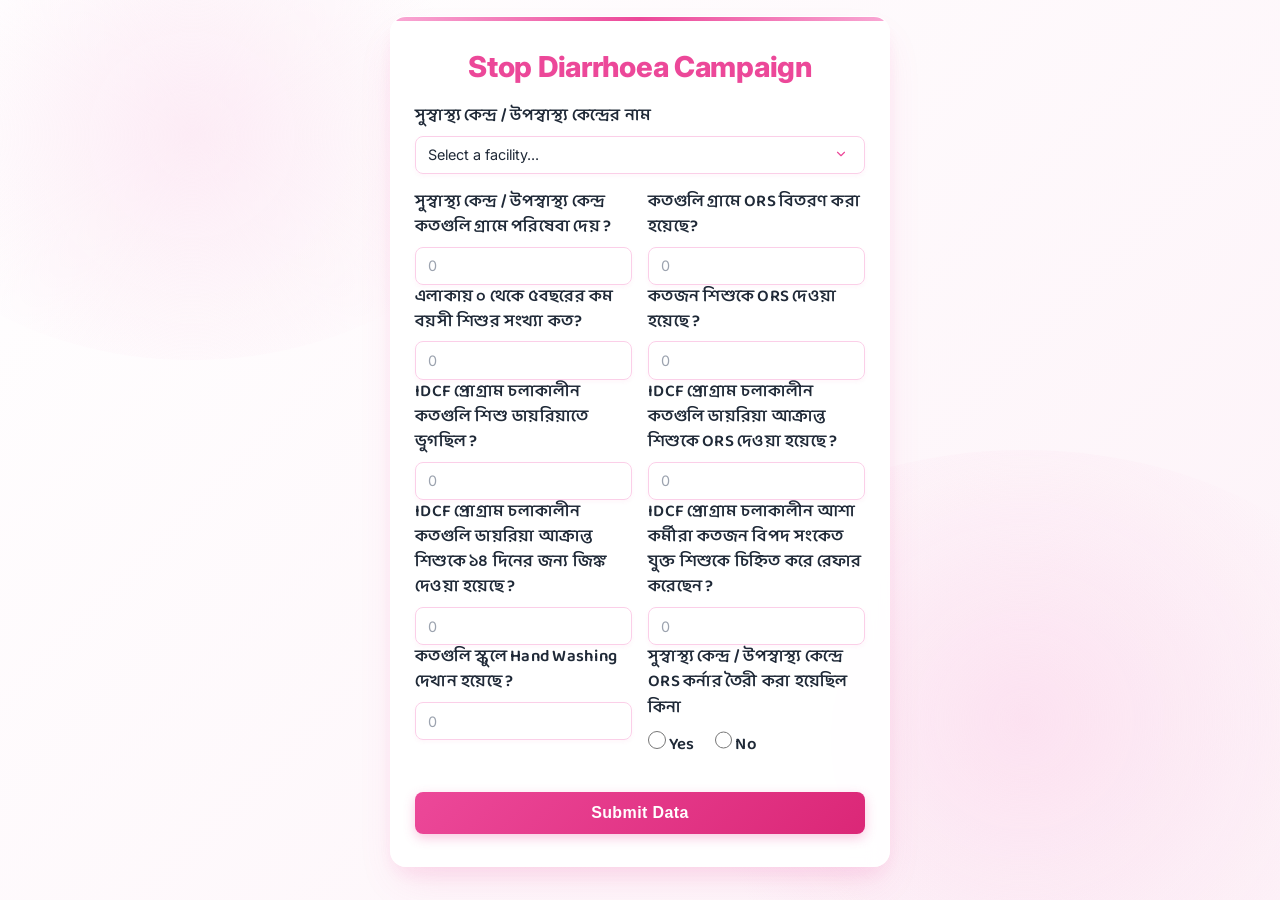
<file: idcf.html>
<!DOCTYPE html>
<html lang="en">

<head>
    <meta charset="UTF-8">
    <meta name="viewport" content="width=device-width, initial-scale=1.0">
    <title>IDCF 2026 Data Entry</title>
    <link
        href="https://fonts.googleapis.com/css2?family=Baloo+Da+2:wght@400;500;600;700;800&family=Inter:wght@400;500;600;700&display=swap"
        rel="stylesheet">
    <style>
        :root {
            --primary: #EC4899;
            --primary-hover: #DB2777;
            --primary-light: #FCE7F3;
            --bg-gradient-1: #FFFFFF;
            --bg-gradient-2: #FDF2F8;
            --card-bg: rgba(255, 255, 255, 0.95);
            --text-main: #1F2937;
            --text-muted: #6B7280;
            --border-color: #FBCFE8;
            --border-focus: #F472B6;
            --error-color: #EF4444;
            --success-color: #10B981;
            --shadow-card: 0 20px 40px -10px rgba(236, 72, 153, 0.15), 0 10px 20px -5px rgba(236, 72, 153, 0.1);
            --shadow-input: 0 2px 4px 0 rgba(236, 72, 153, 0.05);
        }

        * {
            box-sizing: border-box;
            margin: 0;
            padding: 0;
        }

        body {
            font-family: 'Inter', 'Baloo Da 2', sans-serif;
            background: linear-gradient(135deg, var(--bg-gradient-1) 0%, var(--bg-gradient-2) 100%);
            background-attachment: fixed;
            color: var(--text-main);
            display: flex;
            justify-content: center;
            align-items: flex-start;
            min-height: 100vh;
            padding: 1rem 0.5rem;
        }

        /* Decorative background elements */
        body::before {
            content: '';
            position: fixed;
            top: -10%;
            left: -10%;
            width: 50%;
            height: 50%;
            background: radial-gradient(circle, rgba(252, 231, 243, 0.8) 0%, rgba(255,255,255,0) 70%);
            z-index: -1;
            border-radius: 50%;
        }

        body::after {
            content: '';
            position: fixed;
            bottom: -10%;
            right: -10%;
            width: 60%;
            height: 60%;
            background: radial-gradient(circle, rgba(251, 207, 232, 0.5) 0%, rgba(255,255,255,0) 70%);
            z-index: -1;
            border-radius: 50%;
        }

        .form-container {
            background-color: var(--card-bg);
            border-radius: 16px;
            box-shadow: var(--shadow-card);
            backdrop-filter: blur(10px);
            border: 1px solid rgba(255, 255, 255, 0.5);
            width: 100%;
            max-width: 500px;
            padding: 1.5rem 1.25rem;
            position: relative;
            overflow: hidden;
            margin: 0 auto;
        }

        .form-container::before {
            content: '';
            position: absolute;
            top: 0;
            left: 0;
            right: 0;
            height: 4px;
            background: linear-gradient(90deg, #F9A8D4, #EC4899, #F9A8D4);
        }

        .form-header {
            text-align: center;
            margin-bottom: 1.25rem;
        }

        .form-header h1 {
            font-size: clamp(1.4rem, 4vw, 1.8rem);
            font-weight: 800;
            font-family: 'Baloo Da 2', 'Inter', sans-serif;
            color: var(--primary);
            margin-bottom: 0.25rem;
            letter-spacing: -0.01em;
        }

        .form-header p {
            font-size: 0.85rem;
            color: var(--text-muted);
        }

        .form-group {
            margin-bottom: 1rem;
        }

        .form-group label {
            display: block;
            font-family: 'Baloo Da 2', 'Inter', sans-serif;
            font-size: clamp(0.9rem, 2.5vw, 1.05rem); /* Dynamic resizing based on screen */
            font-weight: 600;
            margin-bottom: 0.4rem;
            color: var(--text-main);
            line-height: 1.5;
            letter-spacing: 0.015em;
            transition: color 0.3s ease;
        }

        .form-group:focus-within label {
            color: var(--primary);
        }

        .form-control {
            width: 100%;
            padding: 0.6rem 0.75rem;
            font-size: 0.9rem;
            border: 1.5px solid var(--border-color);
            border-radius: 8px;
            background-color: rgba(255, 255, 255, 0.8);
            box-shadow: var(--shadow-input);
            transition: all 0.3s ease;
            font-family: inherit;
            color: var(--text-main);
        }

        .form-control::placeholder {
            color: #9CA3AF;
        }

        .form-control:hover {
            border-color: #F9A8D4;
        }

        .form-control:focus {
            outline: none;
            border-color: var(--border-focus);
            background-color: #FFFFFF;
            box-shadow: 0 0 0 4px rgba(236, 72, 153, 0.15);
        }

        select.form-control {
            appearance: none;
            background-image: url("data:image/svg+xml;charset=UTF-8,%3csvg xmlns='http://www.w3.org/2000/svg' viewBox='0 0 24 24' fill='none' stroke='%23EC4899' stroke-width='2' stroke-linecap='round' stroke-linejoin='round'%3e%3cpolyline points='6 9 12 15 18 9'%3e%3c/polyline%3e%3c/svg%3e");
            background-repeat: no-repeat;
            background-position: right 1rem center;
            background-size: 1em;
            cursor: pointer;
        }

        .radio-group {
            display: flex;
            gap: 1.25rem;
            margin-top: 0.25rem;
            padding: 0.25rem 0;
        }

        .radio-label {
            display: flex;
            align-items: center;
            gap: 0.4rem;
            font-family: 'Baloo Da 2', 'Inter', sans-serif;
            font-weight: 500;
            font-size: clamp(0.9rem, 2.5vw, 1.05rem);
            cursor: pointer;
            color: var(--text-main);
            transition: color 0.2s;
        }
        
        .radio-label:hover {
            color: var(--primary);
        }

        .radio-label input[type="radio"] {
            width: 1.1rem;
            height: 1.1rem;
            accent-color: var(--primary);
            cursor: pointer;
        }

        .btn-submit {
            width: 100%;
            padding: 0.75rem;
            background: linear-gradient(135deg, var(--primary) 0%, var(--primary-hover) 100%);
            color: white;
            border: none;
            border-radius: 8px;
            font-size: 1rem;
            font-weight: 700;
            letter-spacing: 0.025em;
            cursor: pointer;
            transition: all 0.3s cubic-bezier(0.4, 0, 0.2, 1);
            margin-top: 1.5rem;
            display: flex;
            justify-content: center;
            align-items: center;
            gap: 0.5rem;
            box-shadow: 0 4px 12px rgba(236, 72, 153, 0.3);
        }

        .btn-submit:hover {
            transform: translateY(-2px);
            box-shadow: 0 6px 16px rgba(236, 72, 153, 0.4);
        }

        .btn-submit:active {
            transform: translateY(0);
        }

        .btn-submit:disabled {
            background: #D1D5DB;
            box-shadow: none;
            cursor: not-allowed;
            transform: none;
            color: #9CA3AF;
        }

        .loader {
            border: 2.5px solid rgba(255, 255, 255, 0.3);
            border-top: 2.5px solid white;
            border-radius: 50%;
            width: 18px;
            height: 18px;
            animation: spin 1s linear infinite;
            display: none;
        }

        @keyframes spin {
            0% { transform: rotate(0deg); }
            100% { transform: rotate(360deg); }
        }

        .message {
            margin-top: 1rem;
            padding: 0.85rem;
            border-radius: 8px;
            font-size: 0.9rem;
            font-weight: 500;
            text-align: center;
            display: none;
            animation: fadeIn 0.4s cubic-bezier(0.4, 0, 0.2, 1);
        }

        @keyframes fadeIn {
            from { opacity: 0; transform: translateY(-10px); }
            to { opacity: 1; transform: translateY(0); }
        }

        .message.error {
            background-color: #FEF2F2;
            color: var(--error-color);
            border: 1px solid #FCA5A5;
            display: block;
        }

        .message.success {
            background-color: #ECFDF5;
            color: var(--success-color);
            border: 1px solid #6EE7B7;
            display: block;
        }

        /* Modal Overlay */
        .modal-overlay {
            position: fixed;
            top: 0;
            left: 0;
            right: 0;
            bottom: 0;
            background-color: rgba(31, 41, 55, 0.4);
            backdrop-filter: blur(4px);
            display: flex;
            justify-content: center;
            align-items: center;
            z-index: 1000;
            opacity: 0;
            pointer-events: none;
            transition: opacity 0.3s ease;
        }

        .modal-overlay.active {
            opacity: 1;
            pointer-events: auto;
        }

        .modal-content {
            background-color: rgba(255, 255, 255, 0.95);
            padding: 2rem 1.5rem;
            border-radius: 16px;
            box-shadow: var(--shadow-card);
            border: 1px solid rgba(255, 255, 255, 0.5);
            width: 90%;
            max-width: 320px;
            text-align: center;
            transform: translateY(20px) scale(0.95);
            transition: all 0.4s cubic-bezier(0.4, 0, 0.2, 1);
        }

        .modal-overlay.active .modal-content {
            transform: translateY(0) scale(1);
        }

        .modal-icon {
            width: 56px;
            height: 56px;
            background-color: #ECFDF5;
            color: #10B981;
            border-radius: 50%;
            display: flex;
            justify-content: center;
            align-items: center;
            margin: 0 auto 1rem;
            box-shadow: 0 0 0 8px rgba(16, 185, 129, 0.1);
        }

        .modal-icon svg {
            width: 32px;
            height: 32px;
        }

        .modal-content h2 {
            color: var(--text-main);
            font-size: 1.4rem;
            font-weight: 700;
            margin-bottom: 0.5rem;
            font-family: 'Inter', sans-serif;
        }

        .modal-content p {
            color: var(--text-muted);
            font-size: 0.9rem;
            line-height: 1.4;
        }

        /* Two columns layout */
        .grid-2 {
            display: grid;
            grid-template-columns: 1fr 1fr;
            gap: 0.75rem;
        }

        .grid-2 .form-group {
            margin-bottom: 0;
        }

        @media (min-width: 640px) {
            .grid-2 {
                gap: 1rem;
            }
            .form-container {
                padding: 2rem 1.5rem;
            }
        }
    </style>
</head>

<body>

    <div class="form-container">
        <div class="form-header">
            <h1 style="font-family: 'Inter', sans-serif;">Stop Diarrhoea Campaign</h1>
        </div>

        <form id="idcfForm">
            <div class="form-group">
                <label for="facility">সুস্বাস্থ্য কেন্দ্র / উপস্বাস্থ্য কেন্দ্রের নাম </label>
                <select id="facility" class="form-control" required>
                    <option value="" disabled selected>Select a facility...</option>
                </select>
            </div>

            <div class="grid-2">
                <div class="form-group">
                    <label for="villages_served">সুস্বাস্থ্য কেন্দ্র / উপস্বাস্থ্য কেন্দ্র কতগুলি গ্রামে পরিষেবা দেয়
                        ?</label>
                    <input type="number" id="villages_served" class="form-control" min="0" required placeholder="0">
                </div>
                <div class="form-group">
                    <label for="villages_ors">কতগুলি গ্রামে ORS বিতরণ করা হয়েছে?</label>
                    <input type="number" id="villages_ors" class="form-control" min="0" required placeholder="0">
                </div>
            </div>

            <div class="grid-2">
                <div class="form-group">
                    <label for="children_0_5">এলাকায় ০ থেকে ৫বছরের কম বয়সী শিশুর সংখ্যা কত?
                    </label>
                    <input type="number" id="children_0_5" class="form-control" min="0" required placeholder="0">
                </div>
                <div class="form-group">
                    <label for="children_given_ors">কতজন শিশুকে ORS দেওয়া হয়েছে ? </label>
                    <input type="number" id="children_given_ors" class="form-control" min="0" required placeholder="0">
                </div>
            </div>

            <div class="grid-2">
                <div class="form-group">
                    <label for="children_diarrhea">IDCF প্রোগ্রাম চলাকালীন কতগুলি শিশু ডায়রিয়াতে ভুগছিল ? </label>
                    <input type="number" id="children_diarrhea" class="form-control" min="0" required placeholder="0">
                </div>
                <div class="form-group">
                    <label for="diarrhea_ors">IDCF প্রোগ্রাম চলাকালীন কতগুলি ডায়রিয়া আক্রান্ত শিশুকে ORS দেওয়া হয়েছে
                        ?</label>
                    <input type="number" id="diarrhea_ors" class="form-control" min="0" required placeholder="0">
                </div>
            </div>

            <div class="grid-2">
                <div class="form-group">
                    <label for="diarrhea_zinc">IDCF প্রোগ্রাম চলাকালীন কতগুলি ডায়রিয়া আক্রান্ত শিশুকে ১৪ দিনের জন্য
                        জিঙ্ক দেওয়া হয়েছে ?</label>
                    <input type="number" id="diarrhea_zinc" class="form-control" min="0" required placeholder="0">
                </div>
                <div class="form-group">
                    <label for="danger_sign">IDCF প্রোগ্রাম চলাকালীন আশা কর্মীরা কতজন বিপদ সংকেত যুক্ত শিশুকে চিহ্নিত
                        করে রেফার করেছেন ? </label>
                    <input type="number" id="danger_sign" class="form-control" min="0" required placeholder="0">
                </div>
            </div>

            <div class="grid-2">
                <div class="form-group">
                    <label for="schools_handwashing">কতগুলি স্কুলে Hand Washing দেখান হয়েছে ?</label>
                    <input type="number" id="schools_handwashing" class="form-control" min="0" required placeholder="0">
                </div>
                <div class="form-group">
                    <label>সুস্বাস্থ্য কেন্দ্র / উপস্বাস্থ্য কেন্দ্রে ORS কর্নার তৈরী করা হয়েছিল কিনা </label>
                    <div class="radio-group">
                        <label class="radio-label">
                            <input type="radio" name="ors_corner" value="Y" required> Yes
                        </label>
                        <label class="radio-label">
                            <input type="radio" name="ors_corner" value="N"> No
                        </label>
                    </div>
                </div>
            </div>

            <div id="statusMessage" class="message"></div>

            <button type="submit" id="btnSubmit" class="btn-submit">
                <span class="btn-text">Submit Data</span>
                <span class="loader" id="loader"></span>
            </button>
        </form>
    </div>

    <!-- Success Modal -->
    <div id="successModal" class="modal-overlay">
        <div class="modal-content">
            <div class="modal-icon">
                <svg xmlns="http://www.w3.org/2000/svg" fill="none" viewBox="0 0 24 24" stroke="currentColor"
                    stroke-width="2">
                    <path stroke-linecap="round" stroke-linejoin="round" d="M5 13l4 4L19 7" />
                </svg>
            </div>
            <h2>Success!</h2>
            <p>Your IDCF data has been submitted successfully.</p>
            <button id="btnModalOk" class="btn-submit">OK</button>
        </div>
    </div>

    <script>
        // Use the deployed Apps Script URL
        const SCRIPT_URL = 'https://script.google.com/macros/s/AKfycbwtw-O0IjmFZq67-VbCTF-cWgHK1J1mRPhu6iuRdXZLIgVHW1qPu8FrDTRy3rXaqzXo/exec';

        const facilities = [
            "Amarabati", "Bagdanga", "Baliara New", "Baliara Old", "Bijoybati",
            "Bishalaxmipur", "Budhakhali", "Dakshin Chandanpiri", "Dakshin Chandranagar",
            "Dakshin Durgapur", "Dakshin Shibrampur", "Debnagar", "Debnibas",
            "Dwariknagar", "Fatikpur", "Ganeshnagar East", "Ganeshnagar West",
            "Haripur", "Iswaripur", "Kusumtala", "Maharajganj", "Moushuni 1st Gheri",
            "Namkhana I", "Namkhana II", "Nandavanga", "Narayanpur Part",
            "Narayanpur PHC SC", "Patibunia", "Radhanagar", "Rajnagar",
            "Rajnagar Srinathgram I", "Rajnagar Srinathgram II", "Shibnagar Abad I",
            "Shibnagar Abad II", "Shibpur", "Uttar Chandanpiri", "Uttar Shibrampur"
        ];

        // Populate dropdown
        const select = document.getElementById('facility');
        facilities.forEach(f => {
            const opt = document.createElement('option');
            opt.value = f;
            opt.textContent = f;
            select.appendChild(opt);
        });

        document.getElementById('idcfForm').addEventListener('submit', async function (e) {
            e.preventDefault();

            const btn = document.getElementById('btnSubmit');
            const loader = document.getElementById('loader');
            const btnText = document.querySelector('.btn-text');
            const statusMsg = document.getElementById('statusMessage');

            const payload = {
                action: 'add',
                values: {
                    facility: document.getElementById('facility').value,
                    villages_served: parseInt(document.getElementById('villages_served').value) || 0,
                    villages_ors_distributed: parseInt(document.getElementById('villages_ors').value) || 0,
                    children_0_5: parseInt(document.getElementById('children_0_5').value) || 0,
                    children_given_ors: parseInt(document.getElementById('children_given_ors').value) || 0,
                    children_diarrhea: parseInt(document.getElementById('children_diarrhea').value) || 0,
                    diarrhea_children_ors: parseInt(document.getElementById('diarrhea_ors').value) || 0,
                    diarrhea_children_zinc: parseInt(document.getElementById('diarrhea_zinc').value) || 0,
                    danger_sign_referred: parseInt(document.getElementById('danger_sign').value) || 0,
                    schools_handwashing: parseInt(document.getElementById('schools_handwashing').value) || 0,
                    ors_corner_created: document.querySelector('input[name="ors_corner"]:checked').value
                }
            };

            btn.disabled = true;
            loader.style.display = 'block';
            btnText.textContent = 'Submitting...';
            statusMsg.className = 'message';

            try {
                // We use no-cors to prevent browser OPTIONS preflight blocks on Apps Script
                await fetch(SCRIPT_URL, {
                    method: 'POST',
                    mode: 'no-cors',
                    headers: {
                        'Content-Type': 'text/plain'
                    },
                    body: JSON.stringify(payload)
                });

                // With no-cors, response is opaque. We assume success if no network error occurred.
                setTimeout(() => {
                    // Hide loader and revert button text
                    btn.disabled = false;
                    loader.style.display = 'none';
                    btnText.textContent = 'Submit Data';

                    // Show success modal
                    document.getElementById('successModal').classList.add('active');
                }, 800);

            } catch (error) {
                console.error('Error submitting form:', error);
                statusMsg.textContent = 'Network error. Please check your connection and try again.';
                statusMsg.className = 'message error';

                btn.disabled = false;
                loader.style.display = 'none';
                btnText.textContent = 'Submit Data';
            }
        });

        // Handle Modal OK button click
        document.getElementById('btnModalOk').addEventListener('click', function () {
            window.location.href = 'https://forms-container.netlify.app/';
        });
    </script>
</body>

</html>
</file>
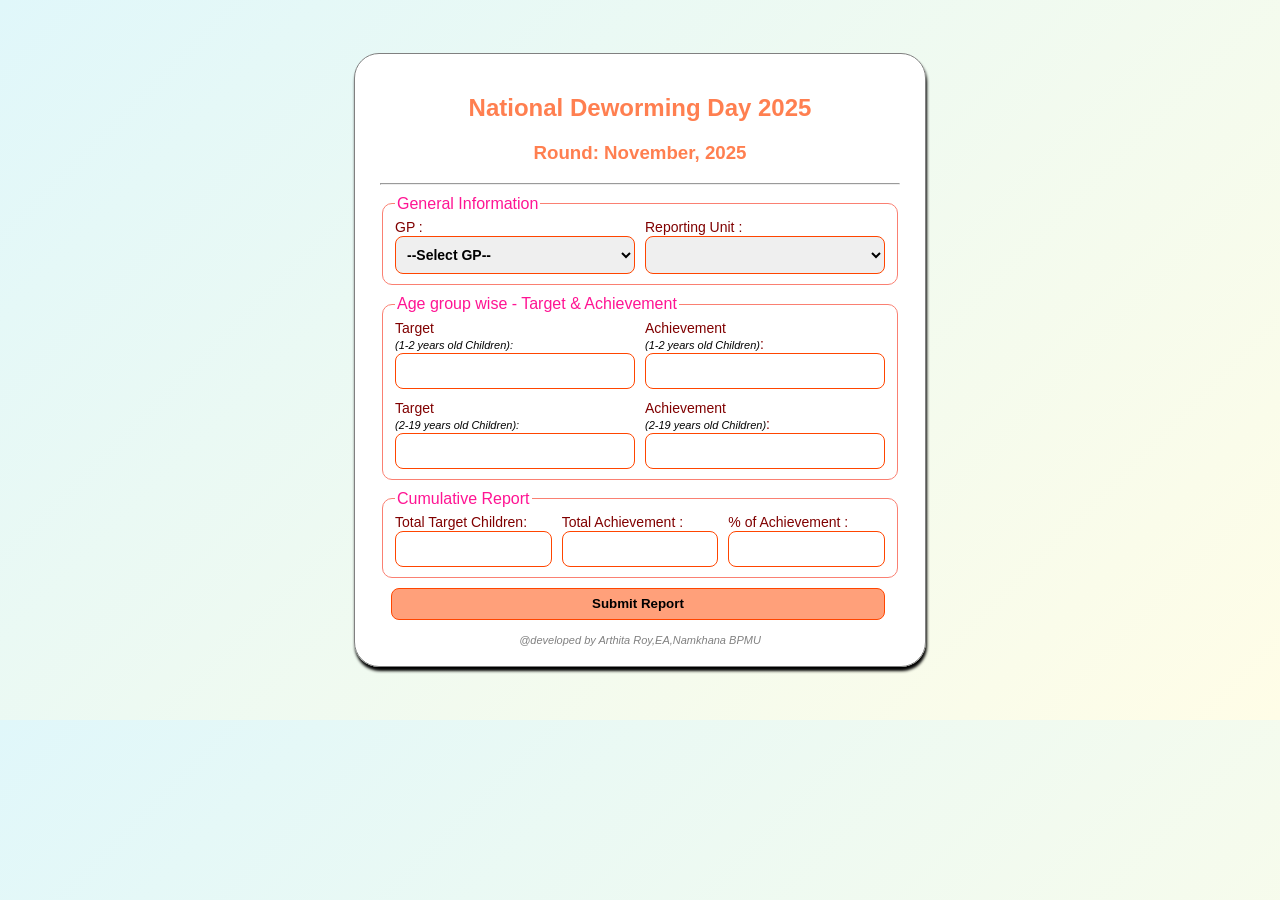
<file: ndd.html>
<!DOCTYPE html>
<html lang="en">
<head>
    <meta charset="UTF-8">
    <meta name="viewport" content="width=device-width, initial-scale=1.0">
    <title>NDD</title>
    <style>
        body{
   background: linear-gradient(135deg, #e0f7fa, #fffde7);
    min-height: 75vh;
    padding: 45px;
    align-items: center;
    justify-content: center;
    box-sizing: border-box;
    display: flex;
    font-family:'Gill Sans', 'Gill Sans MT', Calibri, 'Trebuchet MS', sans-serif
    
}
form{
    max-width: 520px;
    border: solid 1px grey;
    border-radius: 25px;
    box-shadow: 1px 4px 3px black;   
    padding: 20px 25px;
    background-image: linear-gradient(to left, white,white);
}
input,select {
border: solid 1px orangered;
border-radius: 8px;
padding: 9px 7px ;
color: black;
width: 100%;
box-sizing: border-box;
font-family:'Gill Sans', 'Gill Sans MT', Calibri, 'Trebuchet MS', sans-serif;
font-size: 14px;
font-weight: bold;

}
.grid{
    display: grid;
    grid-template-columns: 1fr 1fr ;
    gap: 10px ;
}
.grid1{
    display: grid;
    grid-template-columns: 1fr 1fr 1fr;
    gap: 10px ;
}
.group{
    display: flex;
    flex-direction: column;

}
fieldset{
    margin-top: 10px;
    border: solid 1px;
    border-color: salmon;
    border-radius: 10px;
    
    
}
legend{
    color: deeppink;
    font-size: 16px;
    margin-top: 10px;
}
label{
    margin-top: 1px;
    color:maroon;
    font-size: 14px;
    margin-bottom: 1px;
}
h2,h3{
    text-align: center;
    color: coral ;
}
button{
    width: 95%;
    justify-content: center;
    align-items: center;
    margin-left: 11px;
    margin-top: 10px;
    padding: 7px 9px 8px;
    background-color: lightsalmon;
    border: solid 1px orangered;
    border-radius: 8px;
    font-weight: bold;
}

i{
    font-size: 11px;
    color: black;
}
#response{
    font-size: 14px;
    text-align: center;
    font-style: italic;
    background-color: rgb(126, 221, 126);
    color:rgb(9, 92, 59);
    transition: color 0.3s ease;  

}
footer{
    text-align: center;
   font-size: 11px;
   font-style: italic;
   font-family:'Lucida Sans', 'Lucida Sans Regular', 'Lucida Grande', 'Lucida Sans Unicode', Geneva, Verdana, sans-serif;
   color: gray;
}
input:focus, select:focus {
    outline: none;
    border-color: coral;
    box-shadow: 0 0 4px rgba(255, 127, 80, 0.5);
}
button {
    transition: background-color 0.3s ease, transform 0.2s ease;
    cursor: pointer;
}
button:hover {
    background-color: salmon;
    transform: scale(1.02);
    cursor: pointer;
}

/* === Overlay === */
.popup-overlay {
    position: fixed;
    top: 0;
    left: 0;
    width: 100%;
    height: 100%;
    background: rgba(255, 220, 200, 0.4);
    display: flex;
    justify-content: center;
    align-items: center;
    opacity: 0;
    pointer-events: none;
    transition: opacity 0.3s;
    z-index: 1000;
}

.popup-overlay.show {
    opacity: 1;
    pointer-events: auto;
}

/* === Message Box === */
.popup-message {
    background: rgba(255, 245, 239, 0.7);
    padding: 20px 30px;
    border-radius: 12px;
    font-size: 16px;
    color: #5a3d2b;
    opacity: 0;
    transform: scale(0.8);
    transition: opacity 0.3s, transform 0.3s;
    max-width: 80%;
    text-align: center;
    box-shadow: 0 4px 20px rgba(255, 180, 130, 0.4);
    backdrop-filter: blur(10px);
}

.popup-message.show {
    opacity: 1;
    transform: scale(1);
}

/* === Message Variants === */
.popup-message.info { background: rgba(255, 214, 196, 0.8); color: #5a3d2b; }
.popup-message.success { background: rgba(255, 228, 204, 0.8); color: #5a3d2b; }
.popup-message.error { background: rgba(255, 183, 162, 0.85); color: #fff; }
/* === ✅ Responsive Design === */

/* For tablets (screen width ≤ 768px) */
@media (max-width: 768px) {
    body {
        padding: 25px;
    }

    form {
        width: 90%;
        padding: 15px 20px;
    }

    .grid, .grid1 {
        grid-template-columns: 1fr;
    }

    h2, h3 {
        font-size: 18px;
    }

    label, input, select {
        font-size: 13px;
    }

    button {
        width: 100%;
        margin-left: 0;
    }
}

/* For small mobile devices (screen width ≤ 480px) */
@media (max-width: 480px) {
    body {
        padding: 15px;
    }

    form {
        width: 100%;
        padding: 10px 15px;
        border-radius: 15px;
        box-shadow: none;
    }

    h2 {
        font-size: 16px;
    }

    h3 {
        font-size: 14px;
    }

    label {
        font-size: 12px;
    }

    input, select {
        font-size: 12px;
        padding: 5px;
    }

    button {
        font-size: 13px;
        padding: 6px;
    }

    footer {
        font-size: 10px;
    }
}

    </style>
</head>
<body>
    <form  id="ndd">
        <h2>National Deworming Day 2025</h2>
        <h3>Round: November, 2025</h3>
        <hr> 
        
        <fieldset>
            <legend>General Information</legend>
        <div class="grid">
            <div class="group">
                <label for="gp">GP :</label>
                <select name="gp" id="gp" required>
                    <option value="">--Select GP--</option>
                </select>
            </div>
            <div class="group">
                <label for="ru">Reporting Unit :</label>
                <select name="ru" id="ru" required>                    
                </select>
            </div>
        </div>
        </fieldset>
        <fieldset>
            <legend>Age group wise - Target & Achievement </legend>
            <div class="grid">
            <div class="group">
                <label for="target1"> Target <br><i> (1-2 years old Children):</i></label>
                <input type="number" name="target1" id="target1" required>
            </div>
            <div class="group">
                <label for="achieve1">Achievement <br><i> (1-2 years old Children)</i>:</label>
                <input type="number" name="achieve1" id="achieve1" required>
            </div>
             <div class="group">
                <label for="target2">Target <br> <i> (2-19 years old Children):</i></label>
                <input type="number" name="target2" id="target2" required>
            </div>
            <div class="group">
                <label for="achieve2">Achievement <br><i>(2-19 years old Children)</i>:</label>
                <input type="number" name="achieve2" id="achieve2" required>
            </div>
        </div>
        </fieldset>
        <fieldset>
            <legend>Cumulative Report</legend>
            <div class="grid1">
            <div class="group">
                <label for="targetTotal">Total Target Children:</label>
                <input type="number" name="targetTotal" id="targetTotal" readonly>
            </div>
            <div class="group">
                <label for="achieveTotal">Total Achievement :</label>
                <input type="number" name="achieveTotal" id="achieveTotal" readonly>
            </div>
            <div class="group">
                <label for="achievePercent">% of Achievement :</label>
                <input type="text" name="achievePercent" id="achievePercent" readonly>
            </div>
        </div>        
        </fieldset>
        <button type="submit" id="button">Submit Report</button>
        <p id="response"></p>
        <footer>@developed by Arthita Roy,EA,Namkhana BPMU</footer>
    </form>
    <script >
        //auto calculate target
const target1=document.getElementById('target1');
const target2=document.getElementById('target2');
const total = document.getElementById('targetTotal');
function calculateTarget(){
const targetChild1= parseFloat(target1.value)||0;
const targetChild2 = parseFloat(target2.value)||0;
total.value = targetChild1 + targetChild2;
calculatePercent();
};
target1.addEventListener('input',calculateTarget);
target2.addEventListener('input', calculateTarget);

//auto calculate achievement
const x = document.getElementById('achieve1');
const y = document.getElementById('achieve2');
const z = document.getElementById('achieveTotal');


function calculateAchiement(){
const achieveChild1 = parseFloat(x.value)||0;
const achieveChild2 = parseFloat(y.value)||0;
z.value = achieveChild1 + achieveChild2;
calculatePercent();
};
x.addEventListener('input', calculateAchiement);
y.addEventListener('input', calculateAchiement); 

//calcucalte percentage 
const a = document.getElementById('targetTotal');
const b = document.getElementById('achieveTotal');
const c = document.getElementById('achievePercent');

function calculatePercent() {
  const target = parseFloat(a.value) || 0;
  const achieved = parseFloat(b.value) || 0;

  if (target > 0) {
    c.value = ((achieved / target) * 100).toFixed(1)+'%';
  } else {
    c.value = "0%";
  }
}

a.addEventListener('input', calculatePercent);
b.addEventListener('input', calculatePercent);


//cascade dropdown
const data={
    Budhakhali:['Rajnagar Srianthgram I', 'Rajnagar Srianthgram II', 'Budhakhali', 'Bishalaxmipur', 'Fatikpur'],
    Narayanpur:['Ganeshnagar East', 'Ganeshnagar West', 'Iswaripur', 'Narayanpur Part', 'Narayanpur PHC SC', 'Nandabhanga'],
    Namkhana:['Namkhana I', 'Namkhana II', 'Shibanagar Abad I', 'Shibnagar Abad II', 'Debnagar', 'Dwariknagar'],
    Haripur:['Uttar Chandanpiri','Dakshin Chandanpiri','Dakshin Chandranagar','Haripur','Maharajganj'],
    Shibrampur:['Rajnagar','Radhanagar','Uttar Shibrampur','Dakshin Shibrampur','Dakshin Durgapur','Patibunia'],
    Moushuni:['Moushuni 1st Gheri','Bagdanga','Kusumtala','Baliara New','Baliara Old'],
    Freserganj:['Amarabati','Bijoybati','Shibpur','Debnibas']
};
const gp=document.getElementById('gp');
const ru=document.getElementById('ru');

Object.keys(data).forEach(function(gpList){
    const option = document.createElement('option');
    option.value=gpList;
    option.textContent=gpList;
    gp.appendChild(option);
});
gp.addEventListener('change', function(x){
    ru.innerHTML='<option value="">--Select reporting Unit--</option>';
    const gpvalue=this.value;
    if(!gpvalue){
        ru.diabled=true;
        return;    
    }
    const reportingUnit=data[gpvalue];
    reportingUnit.forEach(function(z){
        const option = document.createElement('option');
        option.value=z;
        option.textContent=z;
        ru.appendChild(option);
    })
ru.diabled=false;
});

//Submit data to google sheet
document.getElementById("ndd").addEventListener("submit", async function(event) {
    event.preventDefault();

    
   
    showMessage("⏳ Submitting your report...", "info");

    const formData = new FormData(event.target);
    const url = "https://script.google.com/macros/s/AKfycbws3DMWd0ZgnOOYpgZduccMzt0zWzjLZl4ssvBZ6TAcv3tYmOqt8EnZEHU_IAlureOq/exec";

    try {
        const response = await fetch(url, {
            method: "POST",
            body: formData,
        });

        if (response.ok) {
            showMessage("✅ Submitted successfully!", "success");
            event.target.reset();
            
        } else {
            throw new Error("Server responded with an error");
        }
    } catch (error) {
        showMessage("❌ Submission failed! Please try again.", "error");
        console.error("Submission error:", error);
    }
});


// ✅ Modern centered message popup with overlay
function showMessage(message, type = "info") {
    // Create overlay
    let overlay = document.createElement("div");
    overlay.className = "popup-overlay";

    // Create message box
    let msgBox = document.createElement("div");
    msgBox.textContent = message;
    msgBox.className = `popup-message ${type}`;

    // Add overlay and message box to body
    overlay.appendChild(msgBox);
    document.body.appendChild(overlay);

    // Fade-in
    setTimeout(() => {
        overlay.classList.add("show");
        msgBox.classList.add("show");
    }, 10);

    setTimeout(() => {
        msgBox.classList.remove("show");
        overlay.classList.remove("show");
        setTimeout(() => {
            overlay.remove();
            // Redirect after message disappears
            window.location.href = "Index.html";
        }, 500);
    }, 3000);
}


    </script>
</body>

</html>
</file>
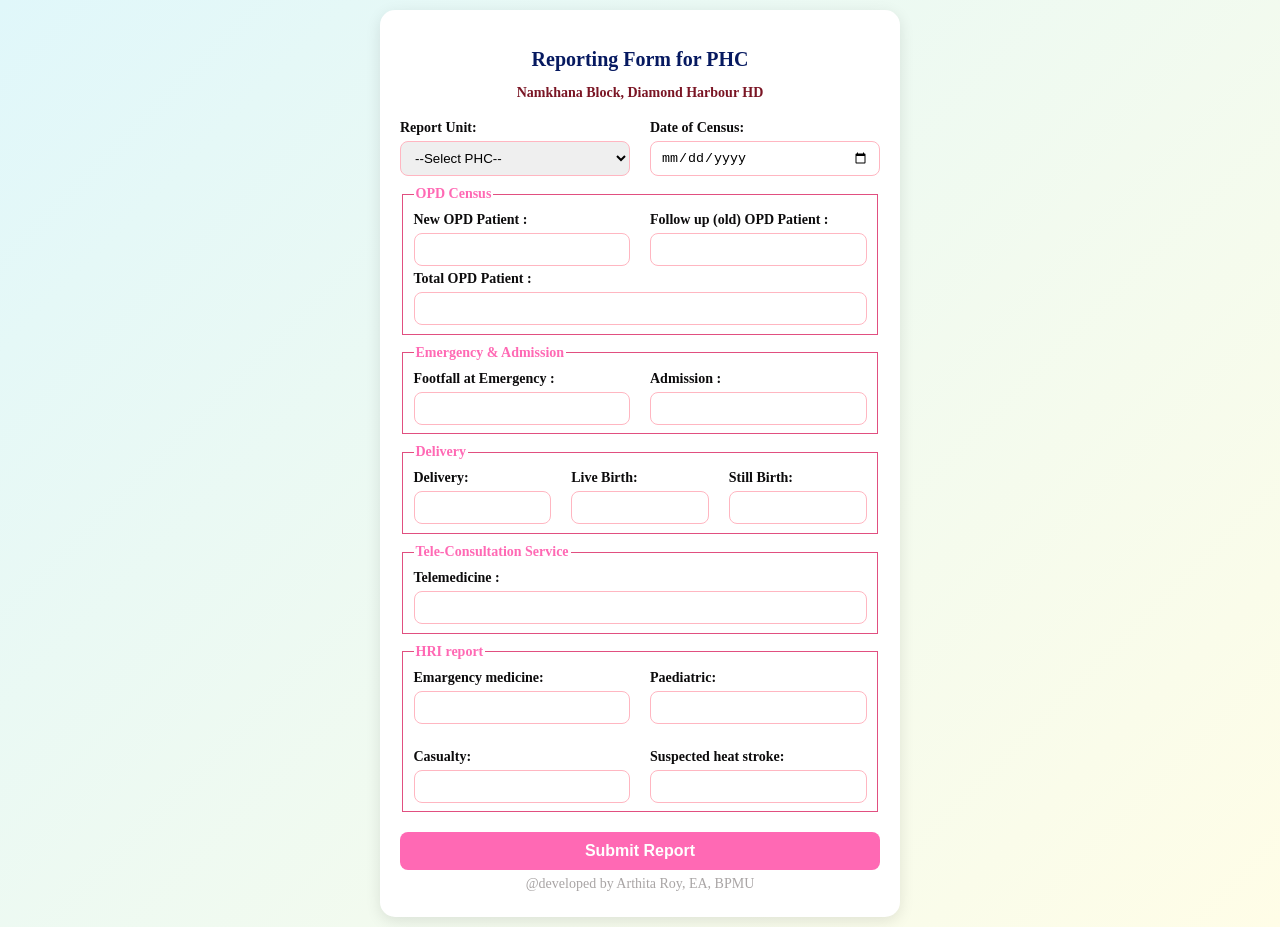
<file: phc.html>
<!DOCTYPE html>
<html lang="en">
<head>
    <meta charset="UTF-8">
    <meta name="viewport" content="width=device-width, initial-scale=1.0">
    <title>PHC reporting</title>
    <style>
        body{
    font-family: "Times New Roman";
    background: linear-gradient(135deg, #e0f7fa, #fffde7); /* light pink background */
    display: flex;
    justify-content: center;
    align-items: center;
    min-height: 75vh;
    font-size: 14px;
    margin: 0;
    padding: 10px;
}
form{
    background-color: #ffffff ;
    padding: 25px 20px;
    border-radius: 15px;
    box-shadow: 0 4px 15px rgba(0,0,0,0.1);
    width: 100%;
    max-width: 520px;
    box-sizing: border-box;
}
input, select{
    padding: 8px 10px;
    border-radius: 8px;
    border: 1px solid #ffb6c1;
    width: 100%;
    box-sizing: border-box;
}
h1{
    text-align: center;
    color: rgb(6, 25, 96);
font-size: 20px;
}
#sub{
    text-align: center;
    margin-top: 0px;
    color: #7a1524;
    font-weight: bold;

}
label{
    margin-bottom: 5px;
    font-weight: bold;
    color: #0c0b0c;
}
.grid{
    display: grid;
    grid-template-columns: 1fr 1fr ;
    gap: 20px ;
}
.group{
    display: flex;
    flex-direction: column;
    margin-top: 5px;
}
fieldset{
    margin-top: 10px;
    border: solid 1px rgb(225, 79, 128);
}
legend{
    color: #ff69b4;
    font-weight: bold;
}
button{
      background-color: #ff69b4;
    color: white;
    border: none;
    padding: 10px;
    margin-top: 20px;
    border-radius: 8px;
    cursor: pointer;
    width: 100%;
    font-size: 16px;
    font-weight: bold;
}
button:hover {
    background-color: #ff85c1;
}
.del{
     display: grid;
    grid-template-columns: 1fr 1fr 1fr ;
    gap: 20px ;
}
footer{
    text-align: center;
    margin-top: 6px;
    color: rgb(169, 165, 165);

}

/* === Overlay === */
.popup-overlay {
    position: fixed;
    top: 0;
    left: 0;
    width: 100%;
    height: 100%;
    background: rgba(255, 220, 200, 0.4);
    display: flex;
    justify-content: center;
    align-items: center;
    opacity: 0;
    pointer-events: none;
    transition: opacity 0.3s;
    z-index: 1000;
}

.popup-overlay.show {
    opacity: 1;
    pointer-events: auto;
}

/* === Message Box === */
.popup-message {
    background: rgba(255, 245, 239, 0.7);
    padding: 20px 30px;
    border-radius: 12px;
    font-size: 16px;
    color: #5a3d2b;
    opacity: 0;
    transform: scale(0.8);
    transition: opacity 0.3s, transform 0.3s;
    max-width: 80%;
    text-align: center;
    box-shadow: 0 4px 20px rgba(255, 180, 130, 0.4);
    backdrop-filter: blur(10px);
}

.popup-message.show {
    opacity: 1;
    transform: scale(1);
}

/* === Message Variants === */
.popup-message.info { background: rgba(255, 214, 196, 0.8); color: #5a3d2b; }
.popup-message.success { background: rgba(255, 228, 204, 0.8); color: #5a3d2b; }
.popup-message.error { background: rgba(255, 183, 162, 0.85); color: #fff; }
    </style>
</head>
<body>
    <form action="" id="phcReport">
        <h1>Reporting Form for PHC</h1>
        <p id="sub">Namkhana Block, Diamond Harbour HD</p>

    <div class="grid">
        <div class="group">
        <label for="phc">Report Unit: </label>    
        <select name="phc" id="phc" required>
            <option value="">--Select PHC--</option>
            <option value="Narayanpur PHC">Narayanpur PHC</option>
            <option value="Maharajganj PHC">Maharajganj PHC</option>
            <option value="Freserganj PHC">Freserganj PHC</option>
            <option value="Bagdanga Moushuni PHC">Bagdanga Moushuni PHC</option>
        </select>
        </div>
        <div class="group">
            <label for="date">Date of Census:</label>
            <input type="date" id="date" name="date" required>
        </div>
    </div>

        <fieldset>
            <legend>OPD Census</legend>
            <div class="grid">
 <div class="group">
            <label for="new">New OPD Patient : </label>
            <input type="number" id="new" name="new" min=0 required>
        </div>
        <div class="group">
            <label for="old">Follow up (old) OPD Patient : </label>
            <input type="number" id="old" name="old" min=0 required>
        </div>        
    </div>    
    <div class="group">
            <label for="total">Total OPD Patient : </label>
            <input type="number" id="total" name="total" min=0 readonly>
        </div>
        </fieldset>
        <fieldset>
            <legend>Emergency & Admission</legend>
        <div class="grid">
            <div class="group">
                <label for="emergency">Footfall at Emergency : </label>
                <input type="number" name="emergency" id="emergency">
            </div>
             <div class="group">
                <label for="admission">Admission : </label>
                <input type="number" name="admission" id="admission">
            </div>
        </div>
        </fieldset>
        <fieldset>
            <legend>Delivery</legend>
        <div class="del">
            <div class="group">
                <label for="delivery">Delivery:</label>
                <input type="number" id="delivery"  name="delivery">
            </div>
<div class="group">
                <label for="live">Live Birth:</label>
                <input type="number" id="live"  name="live">
            </div>
            <div class="group">
                <label for="still">Still Birth:</label>
                <input type="number" id="still" name="still">
            </div>
        </div>
        </fieldset>
        <fieldset>
            <legend>Tele-Consultation Service</legend>
            <div class="group">
                <label for="tm">Telemedicine :</label>
                <input type="number" id="tm" name="tm" required>
            </div>
        </fieldset>
            <fieldset>
                <legend>HRI report</legend>
                <div class="grid">
                    <div class="group">
                        <label for="emergency_medicine">Emargency medicine:</label>
                        <input type="number" id="emergency_medicine" name="emergency_medicine" min="0">
                    </div>
                    <div class="group">
                        <label for="paediatric">Paediatric:</label>
                        <input type="number" id="paediatric" name="paediatric" min="0">
                    </div>
                    <div class="group">
                        <label for="casualty">Casualty:</label>
                        <input type="number" id="casualty" name="casualty" min="0">
                    </div>
                    <div class="group">
                        <label for="suspected_heat_stroke">Suspected heat stroke:</label>
                        <input type="number" id="suspected_heat_stroke" name="suspected_heat_stroke" min="0">
                    </div>
                </div>
            </fieldset>
        <button type="submit">Submit Report</button>
        <footer>@developed by Arthita Roy, EA, BPMU</footer>
    </form>
    <script>
//auto calculation of OPD Census
const x = document.getElementById("new");
const y=document.getElementById("old");
const z = document.getElementById("total");

function opdCensus(){
    const newP = parseFloat(x.value)||0;
    const oldP=parseFloat(y.value)||0;
    z.value =newP+oldP;
}
x.addEventListener("input",opdCensus);
y.addEventListener("input",opdCensus); 

    document.getElementById("phcReport").addEventListener("submit", async function(event) {
    event.preventDefault();
    showMessage("⏳ Submitting your report...", "info");

    const formData = new FormData(event.target);
    const url = "https://script.google.com/macros/s/AKfycbyEckziHl8NFdUU6zUcOy-mDi3ANTQ_HJvqgnE9iYEC30TZ4E5yUlnQYHPtEHG82Blyeg/exec";

    try {
        const response = await fetch(url, {
            method: "POST",
            body: formData,
        });

        if (response.ok) {
            showMessage("✅ Submitted successfully!", "success");
            event.target.reset();
        } else {
            throw new Error("Server responded with an error");
        }
    } catch (error) {
        showMessage("❌ Submission failed! Please try again.", "error");
        console.error("Submission error:", error);
    }
});

// ✅ Modern centered message popup with overlay
function showMessage(message, type = "info", redirectUrl = 'index.html') {
    // Create overlay
    let overlay = document.createElement("div");
    overlay.className = "popup-overlay";

    // Create message box
    let msgBox = document.createElement("div");
    msgBox.textContent = message;
    msgBox.className = `popup-message ${type}`;

    // Add overlay and message box to body
    overlay.appendChild(msgBox);
    document.body.appendChild(overlay);

    // Fade-in
    setTimeout(() => {
        overlay.classList.add("show");
        msgBox.classList.add("show");
    }, 10);

    // Auto remove after 3s
    setTimeout(() => {
        msgBox.classList.remove("show");
        overlay.classList.remove("show");
        setTimeout(() => {
            overlay.remove();
            // 👇 Redirect to index.html after popup disappears
            if (redirectUrl) window.location.href = redirectUrl;
        }, 500);
    }, 5000);
}



    </script>
    
</body>
</html>
</file>
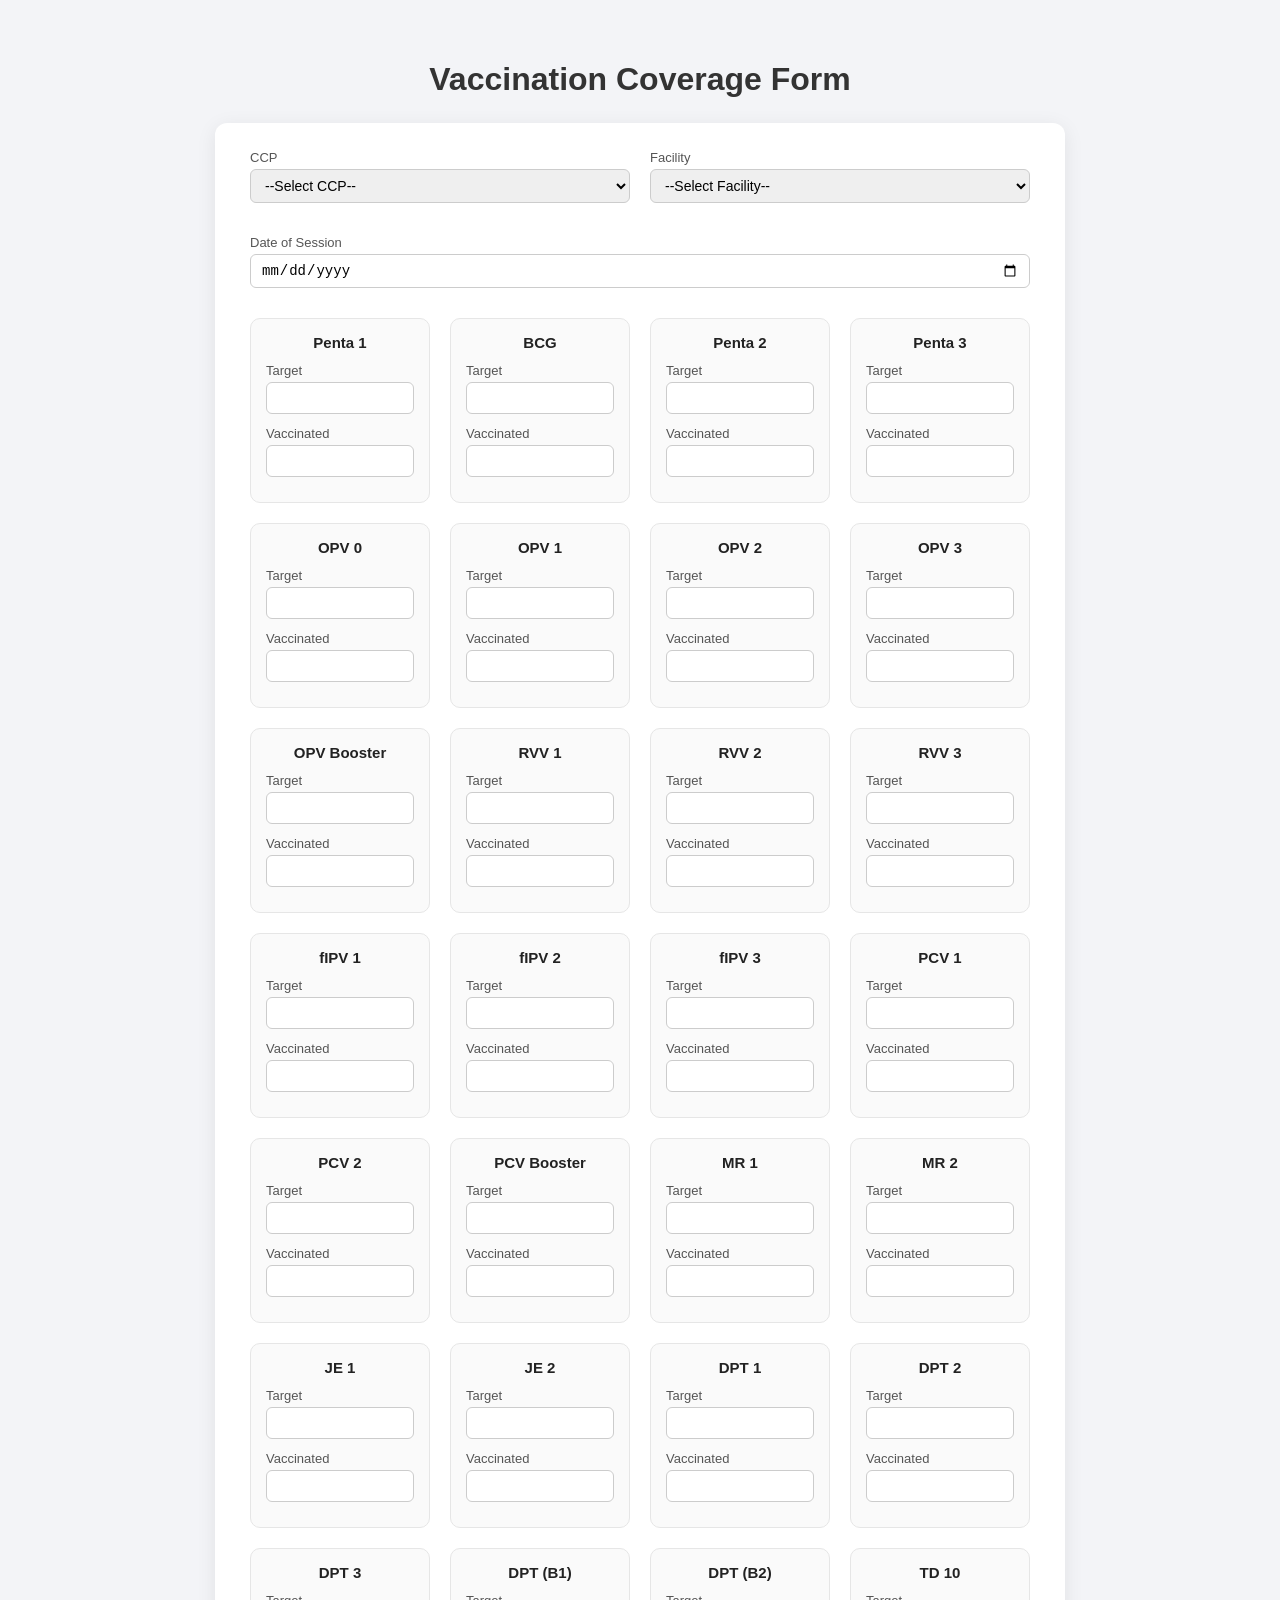
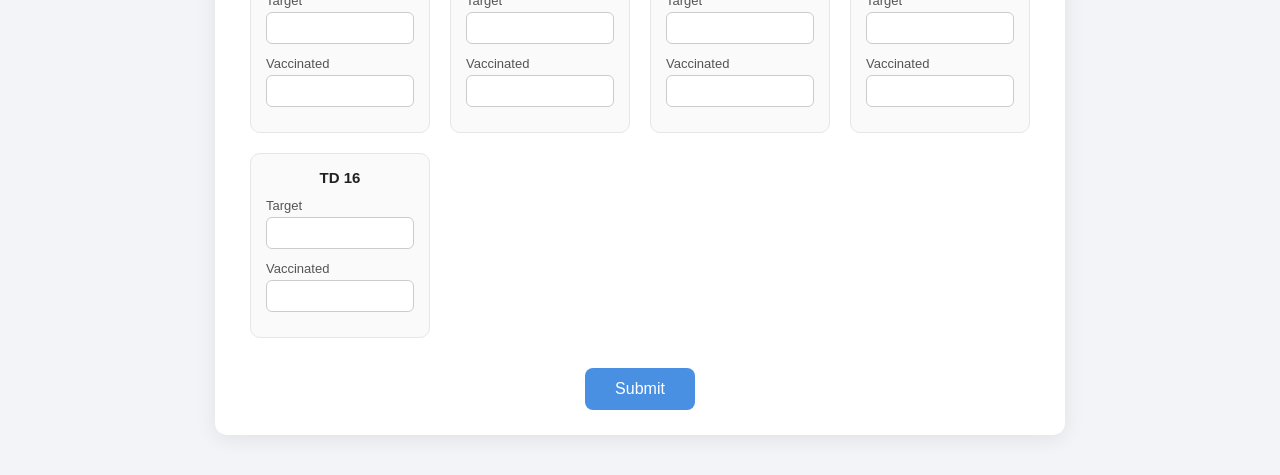
<file: ri.html>
<!DOCTYPE html>
<html lang="en">
<head>
<meta charset="UTF-8" />
<meta name="viewport" content="width=device-width, initial-scale=1.0" />
<title>Vaccination Coverage Form</title>

<style>
    body {
        font-family: "Inter", Arial, sans-serif;
        background: #f3f4f7;
        margin: 0;
        padding: 40px;
    }

    h1 {
        text-align: center;
        margin-bottom: 25px;
        font-weight: 600;
        color: #333;
    }

    .form-container {
        max-width: 780px;
        margin: auto;
        background: #fff;
        padding: 25px 35px;
        border-radius: 12px;
        box-shadow: 0 4px 20px rgba(0,0,0,0.08);
    }

    .grid {
        display: grid;
        grid-template-columns: repeat(auto-fit, minmax(180px, 1fr));
        gap: 20px;
        margin-top: 20px;
    }

    .top-grid {
        display: grid;
        grid-template-columns: repeat(auto-fit, minmax(250px, 1fr));
        gap: 20px;
        margin-bottom: 20px;
    }

    .vaccine-card {
        background: #fafafa;
        padding: 15px;
        border-radius: 10px;
        border: 1px solid #e6e6e6;
        transition: 0.2s ease-in-out;
    }

    .vaccine-card:hover {
        background: #f0f8ff;
        border-color: #b4d4ff;
    }

    .vaccine-title {
        font-size: 15px;
        font-weight: 600;
        margin-bottom: 10px;
        color: #222;
        text-align: center;
    }

    label {
        font-size: 13px;
        color: #555;
    }

    input, select {
        width: 100%;
        padding: 7px 10px;
        margin-top: 3px;
        margin-bottom: 10px;
        border: 1px solid #ccc;
        border-radius: 6px;
        font-size: 14px;
        box-sizing: border-box;
        transition: border 0.2s;
    }

    input:focus {
        border-color: #4a90e2;
        outline: none;
        box-shadow: 0 0 5px rgba(74,144,226,0.3);
    }

    button {
        display: block;
        margin: 30px auto 0;
        padding: 12px 30px;
        font-size: 16px;
        background: #4a90e2;
        border: none;
        color: #fff;
        border-radius: 8px;
        cursor: pointer;
        
    }

    button:hover {
        background: #3b7ac4;
    }
    /* === Overlay === */
.popup-overlay {
    position: fixed;
    top: 0;
    left: 0;
    width: 100%;
    height: 100%;
    background: rgba(255, 220, 200, 0.4);
    display: flex;
    justify-content: center;
    align-items: center;
    opacity: 0;
    pointer-events: none;
    transition: opacity 0.3s;
    z-index: 1000;
}

.popup-overlay.show {
    opacity: 1;
    pointer-events: auto;
}

/* === Message Box === */
.popup-message {
    background:white;
    padding: 20px 30px;
    border-left: solid 6px green;
    border-radius: 12px;
    font-size: 16px;
    color: white;
    opacity: 0;
    transform: scale(0.8);
    transition: opacity 0.3s, transform 0.3s;
    max-width: 80%;
    text-align: center;
    box-shadow: 0 4px 20px gray;
    backdrop-filter: blur(10px);
}

.popup-message.show {
    opacity: 1;
    transform: scale(1);
}

/* === Message Variants === */
.popup-message.info { background: white; color: black; }
.popup-message.success { background: white; color: green; }
.popup-message.error { background:white; color: maroon; }


</style>
</head>

<body>

<h1>Vaccination Coverage Form</h1>

<div class="form-container">
<form id="ri">

    <!-- CCP + FACILITY -->
    <div class="top-grid">
        <div>
            <label for="ccp">CCP</label>
            <select name="ccp" id="ccp" required>
                <option value="">--Select CCP--</option>
            </select>
        </div>

        <div>
            <label for="facility">Facility</label>
            <select name="facility" id="facility" required>
                <option value="">--Select Facility--</option>
            </select>
        </div>
    </div>

    <!-- DATE -->
    <div>
        <label for="session">Date of Session</label>
        <input type="date" name="session" id="session" required>
    </div>

    <!-- VACCINES GRID -->
    <div class="grid">
        <!-- TEMPLATE: Use same block for all vaccines -->
        <!-- Penta 1 -->
        <div class="vaccine-card">
            <div class="vaccine-title">Penta 1</div>
            <label>Target</label>
            <input type="number" name="penta1_target">
            <label>Vaccinated</label>
            <input type="number" name="penta1_vaccinated">
        </div>

        <!-- BCG -->
        <div class="vaccine-card">
            <div class="vaccine-title">BCG</div>
            <label>Target</label>
            <input type="number" name="bcg_target">
            <label>Vaccinated</label>
            <input type="number" name="bcg_vaccinated">
        </div>

        <!-- Penta 2 -->
        <div class="vaccine-card">
            <div class="vaccine-title">Penta 2</div>
            <label>Target</label>
            <input type="number" name="penta2_target">
            <label>Vaccinated</label>
            <input type="number" name="penta2_vaccinated">
        </div>

        <!-- Penta 3 -->
        <div class="vaccine-card">
            <div class="vaccine-title">Penta 3</div>
            <label>Target</label>
            <input type="number" name="penta3_target">
            <label>Vaccinated</label>
            <input type="number" name="penta3_vaccinated">
        </div>

        <!-- OPV Series -->
        <div class="vaccine-card">
            <div class="vaccine-title">OPV 0</div>
            <label>Target</label>
            <input type="number" name="opv0_target">
            <label>Vaccinated</label>
            <input type="number" name="opv0_vaccinated">
        </div>

        <div class="vaccine-card">
            <div class="vaccine-title">OPV 1</div>
            <label>Target</label>
            <input type="number" name="opv1_target">
            <label>Vaccinated</label>
            <input type="number" name="opv1_vaccinated">
        </div>

        <div class="vaccine-card">
            <div class="vaccine-title">OPV 2</div>
            <label>Target</label>
            <input type="number" name="opv2_target">
            <label>Vaccinated</label>
            <input type="number" name="opv2_vaccinated">
        </div>

        <div class="vaccine-card">
            <div class="vaccine-title">OPV 3</div>
            <label>Target</label>
            <input type="number" name="opv3_target">
            <label>Vaccinated</label>
            <input type="number" name="opv3_vaccinated">
        </div>

        <div class="vaccine-card">
            <div class="vaccine-title">OPV Booster</div>
            <label>Target</label>
            <input type="number" name="opv_booster_target">
            <label>Vaccinated</label>
            <input type="number" name="opv_booster_vaccinated">
        </div>

        <!-- RVV -->
        <div class="vaccine-card">
            <div class="vaccine-title">RVV 1</div>
            <label>Target</label>
            <input type="number" name="rvv1_target">
            <label>Vaccinated</label>
            <input type="number" name="rvv1_vaccinated">
        </div>

        <div class="vaccine-card">
            <div class="vaccine-title">RVV 2</div>
            <label>Target</label>
            <input type="number" name="rvv2_target">
            <label>Vaccinated</label>
            <input type="number" name="rvv2_vaccinated">
        </div>

        <div class="vaccine-card">
            <div class="vaccine-title">RVV 3</div>
            <label>Target</label>
            <input type="number" name="rvv3_target">
            <label>Vaccinated</label>
            <input type="number" name="rvv3_vaccinated">
        </div>

        <!-- fIPV -->
        <div class="vaccine-card">
            <div class="vaccine-title">fIPV 1</div>
            <label>Target</label>
            <input type="number" name="fipv1_target">
            <label>Vaccinated</label>
            <input type="number" name="fipv1_vaccinated">
        </div>

        <div class="vaccine-card">
            <div class="vaccine-title">fIPV 2</div>
            <label>Target</label>
            <input type="number" name="fipv2_target">
            <label>Vaccinated</label>
            <input type="number" name="fipv2_vaccinated">
        </div>

        <div class="vaccine-card">
            <div class="vaccine-title">fIPV 3</div>
            <label>Target</label>
            <input type="number" name="fipv3_target">
            <label>Vaccinated</label>
            <input type="number" name="fipv3_vaccinated">
        </div>

        <!-- PCV -->
        <div class="vaccine-card">
            <div class="vaccine-title">PCV 1</div>
            <label>Target</label>
            <input type="number" name="pcv1_target">
            <label>Vaccinated</label>
            <input type="number" name="pcv1_vaccinated">
        </div>

        <div class="vaccine-card">
            <div class="vaccine-title">PCV 2</div>
            <label>Target</label>
            <input type="number" name="pcv2_target">
            <label>Vaccinated</label>
            <input type="number" name="pcv2_vaccinated">
        </div>

        <div class="vaccine-card">
            <div class="vaccine-title">PCV Booster</div>
            <label>Target</label>
            <input type="number" name="pcv_booster_target">
            <label>Vaccinated</label>
            <input type="number" name="pcv_booster_vaccinated">
        </div>

        <!-- MR -->
        <div class="vaccine-card">
            <div class="vaccine-title">MR 1</div>
            <label>Target</label>
            <input type="number" name="mr1_target">
            <label>Vaccinated</label>
            <input type="number" name="mr1_vaccinated">
        </div>

        <div class="vaccine-card">
            <div class="vaccine-title">MR 2</div>
            <label>Target</label>
            <input type="number" name="mr2_target">
            <label>Vaccinated</label>
            <input type="number" name="mr2_vaccinated">
        </div>

        <!-- JE -->
        <div class="vaccine-card">
            <div class="vaccine-title">JE 1</div>
            <label>Target</label>
            <input type="number" name="je1_target">
            <label>Vaccinated</label>
            <input type="number" name="je1_vaccinated">
        </div>

        <div class="vaccine-card">
            <div class="vaccine-title">JE 2</div>
            <label>Target</label>
            <input type="number" name="je2_target">
            <label>Vaccinated</label>
            <input type="number" name="je2_vaccinated">
        </div>

        <!-- DPT -->
        <div class="vaccine-card">
            <div class="vaccine-title">DPT 1</div>
            <label>Target</label>
            <input type="number" name="dpt1_target">
            <label>Vaccinated</label>
            <input type="number" name="dpt1_vaccinated">
        </div>

        <div class="vaccine-card">
            <div class="vaccine-title">DPT 2</div>
            <label>Target</label>
            <input type="number" name="dpt2_target">
            <label>Vaccinated</label>
            <input type="number" name="dpt2_vaccinated">
        </div>

        <div class="vaccine-card">
            <div class="vaccine-title">DPT 3</div>
            <label>Target</label>
            <input type="number" name="dpt3_target">
            <label>Vaccinated</label>
            <input type="number" name="dpt3_vaccinated">
        </div>

        <div class="vaccine-card">
            <div class="vaccine-title">DPT (B1)</div>
            <label>Target</label>
            <input type="number" name="dptb1_target">
            <label>Vaccinated</label>
            <input type="number" name="dptb1_vaccinated">
        </div>

        <div class="vaccine-card">
            <div class="vaccine-title">DPT (B2)</div>
            <label>Target</label>
            <input type="number" name="dptb2_target">
            <label>Vaccinated</label>
            <input type="number" name="dptb2_vaccinated">
        </div>

        <!-- TD -->
        <div class="vaccine-card">
            <div class="vaccine-title">TD 10</div>
            <label>Target</label>
            <input type="number" name="td10_target">
            <label>Vaccinated</label>
            <input type="number" name="td10_vaccinated">
        </div>

        <div class="vaccine-card">
            <div class="vaccine-title">TD 16</div>
            <label>Target</label>
            <input type="number" name="td16_target">
            <label>Vaccinated</label>
            <input type="number" name="td16_vaccinated">
        </div>
    </div>

    <button type="submit">Submit</button>

</form>
</div>

<script src="ri.js"></script>

</body>
</html>
</file>
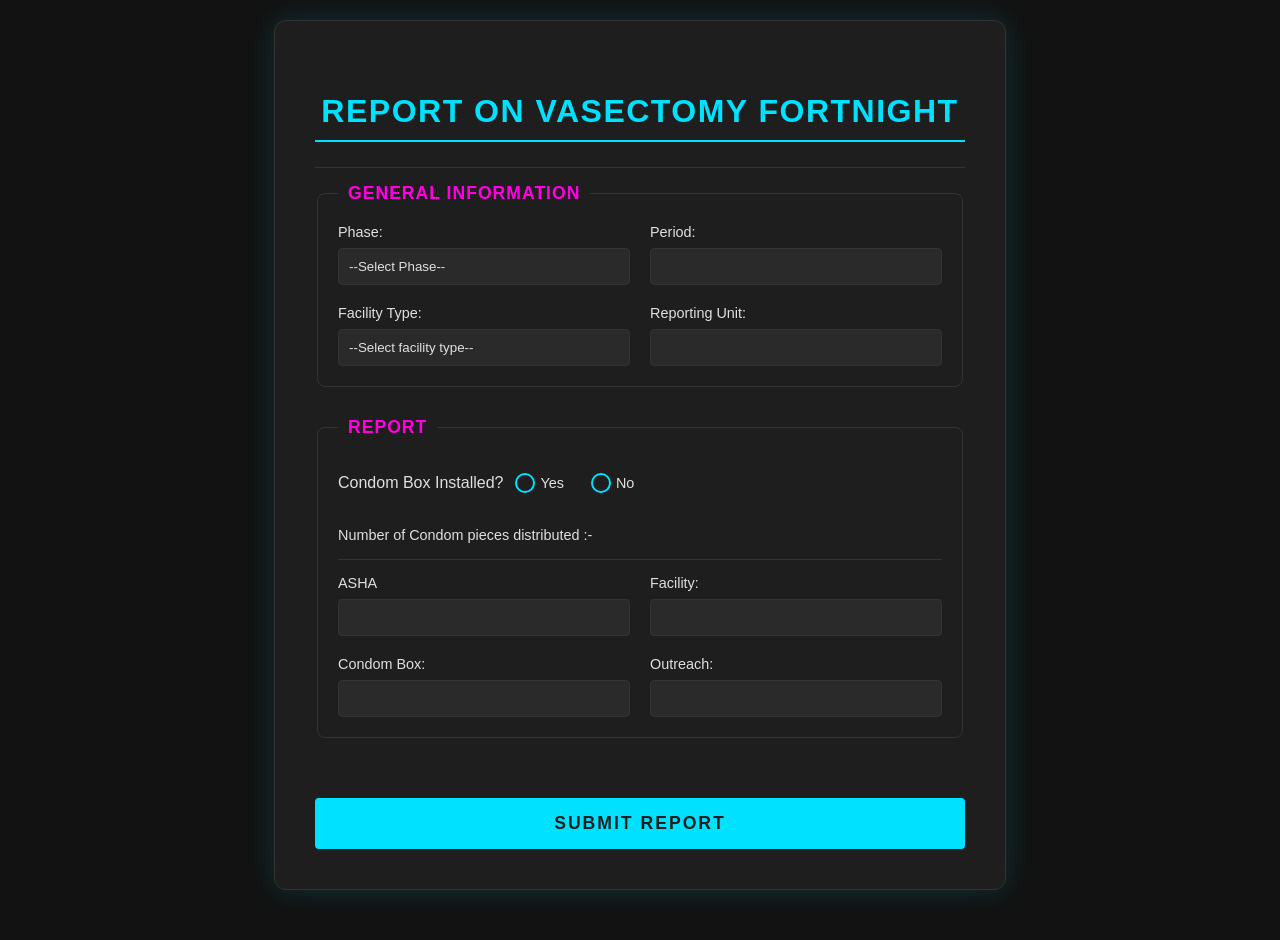
<file: vasectomy.html>
<!DOCTYPE html>
<html lang="en">
<head>
    <meta charset="UTF-8">
    <meta name="viewport" content="width=device-width, initial-scale=1.0">
    <title>Vasectomy</title>   
    <style>
  /* --- FUTURISTIC STYLING --- */
        :root {
            --color-primary: #00e0ff; /* Neon blue/cyan */
            --color-secondary: #ff00e0; /* Neon pink/magenta */
            --color-background: #121212; /* Deep dark gray */
            --color-surface: #1e1e1e; /* Slightly lighter surface */
            --color-text: #e0e0e0;
            --color-border: #333;
            --font-family: 'Segoe UI', Tahoma, Geneva, Verdana, sans-serif;
        }

        body {
            font-family: var(--font-family);
            background-color: var(--color-background);
            color: var(--color-text);
            margin: 0;
            padding: 20px;
            display: flex;
            justify-content: center;
            align-items: flex-start;
            min-height: 100vh;
        }

        form {
            width: 100%;
            max-width: 650px;
            padding: 40px;
            background-color: var(--color-surface);
            border-radius: 12px;
            box-shadow: 0 0 30px rgba(0, 224, 255, 0.15); /* Soft neon glow */
            border: 1px solid var(--color-border);
        }

        h3 {
            color: var(--color-primary);
            text-align: center;
            font-size: 2em;
            letter-spacing: 1.5px;
            margin-bottom: 25px;
            text-transform: uppercase;
            border-bottom: 2px solid var(--color-primary);
            padding-bottom: 10px;
        }

        hr {
            border: none;
            height: 1px;
            background-color: var(--color-border);
            margin: 15px 0;
        }

        /* --- FIELDSET/LEGEND STYLING --- */
        fieldset {
            border: 1px solid var(--color-border);
            padding: 20px;
            margin-bottom: 30px;
            border-radius: 8px;
            transition: border-color 0.3s;
        }

        fieldset:hover {
            border-color: var(--color-primary);
        }

        legend {
            color: var(--color-secondary);
            font-size: 1.1em;
            font-weight: bold;
            padding: 0 10px;
            text-transform: uppercase;
            letter-spacing: 1px;
        }

        /* --- INPUT / SELECT / GROUP STYLING --- */
        .grid {
            display: grid;
            grid-template-columns: repeat(auto-fit, minmax(200px, 1fr));
            gap: 20px;
        }

        .group {
            display: flex;
            flex-direction: column;
        }

        label {
            margin-bottom: 8px;
            font-size: 0.9em;
            color: var(--color-text);
            transition: color 0.3s;
        }

        input[type="text"], 
        input[type="number"], 
        select {
            padding: 10px;
            border: 1px solid var(--color-border);
            border-radius: 4px;
            background-color: #2a2a2a;
            color: var(--color-text);
            transition: border-color 0.3s, box-shadow 0.3s;
            appearance: none; /* For select/dropdown consistency */
        }

        input:focus, 
        select:focus {
            outline: none;
            border-color: var(--color-primary);
            box-shadow: 0 0 5px rgba(0, 224, 255, 0.5);
            background-color: #333333;
        }

        /* --- RADIO BUTTONS --- */
        .radio-group {
            display: flex;
            flex-direction: column;
            gap: 15px;
            padding-top: 10px;
        }
        
        .radio-options {
            display: flex;
            gap: 30px;
        }

        .radio {
            display: flex;
            align-items: center;
        }

        .radio input[type="radio"] {
            /* Hide default radio */
            display: none;
        }

        .radio label {
            cursor: pointer;
            padding: 5px 15px 5px 25px;
            position: relative;
            margin-bottom: 0;
            margin-left: 12px;
            color: var(--color-text);
        }

        .radio label::before {
            content: '';
            position: absolute;
            left: 0;
            top: 50%;
            transform: translateY(-50%);
            width: 16px;
            height: 16px;
            border: 2px solid var(--color-primary);
            border-radius: 50%;
            background-color: var(--color-surface);
            transition: all 0.2s;
        }

        .radio input[type="radio"]:checked + label::before {
            background-color: var(--color-primary);
            box-shadow: 0 0 5px var(--color-primary);
        }

        .radio input[type="radio"]:checked + label {
            color: var(--color-primary);
        }

        /* --- BUTTON STYLING --- */
        button {
            width: 100%;
            padding: 15px;
            margin-top: 30px;
            background-color: var(--color-primary);
            color: var(--color-surface);
            border: none;
            border-radius: 4px;
            font-size: 1.1em;
            font-weight: bold;
            cursor: pointer;
            transition: background-color 0.3s, box-shadow 0.3s, transform 0.1s;
            text-transform: uppercase;
            letter-spacing: 2px;
        }

        button:hover {
            background-color: #00c0e0;
            box-shadow: 0 0 15px var(--color-primary);
        }

        button:active {
            transform: translateY(1px);
        }

        /* --- Condom Distribution Label --- */
        .dist-label {
            display: block;
            margin: 25px 0 15px;
            font-size: 1.1em;
            color: var(--color-secondary);
            font-weight: bold;
        }
        /* === Overlay === */
.popup-overlay {
    position: fixed;
    top: 0;
    left: 0;
    width: 100%;
    height: 100%;
    background: rgba(255, 220, 200, 0.4);
    display: flex;
    justify-content: center;
    align-items: center;
    opacity: 0;
    pointer-events: none;
    transition: opacity 0.3s;
    z-index: 1000;
}

.popup-overlay.show {
    opacity: 1;
    pointer-events: auto;
}

/* === Message Box === */
.popup-message {
    background: rgba(255, 245, 239, 0.7);
    padding: 20px 30px;
    border-radius: 12px;
    border-left: solid 6px var(--color-primary);
    font-size: 16px;
    color: #5a3d2b;
    opacity: 0;
    transform: scale(0.8);
    transition: opacity 0.3s, transform 0.3s;
    max-width: 80%;
    text-align: center;
    box-shadow: 0 4px 20px rgba(255, 180, 130, 0.4);
    backdrop-filter: blur(10px);
}

.popup-message.show {
    opacity: 1;
    transform: scale(1);
}

/* === Message Variants === */
.popup-message.info { background: darkgray; color: blue; }
.popup-message.success { background:darkgray; color:darkgreen; }
.popup-message.error { background:darkgray; color: red; }

    </style>
</head>
<body>
    <form action="" id="vasectomy">
        <h3>Report on Vasectomy Fortnight</h3>
        <hr>
        <fieldset>
            <legend>General Information</legend>
        <div class="grid">
            <div class="group">
                <label for="">Phase:</label>
                <select name="phase" id="phase" required>
                    <option value="">--Select Phase--</option>
                    <option value="Preparation & Mobilisation Phase">Preparation & Mobilisation Phase</option>
                    <option value="Service Delivery Phase">Service Delivery Phase</option>
                </select>
            </div>
            <div class="group">
                <label for="">Period:</label>
                <input type="text" id="period" name="period"  readonly>
            </div>
            <div class="group">
                <label for="">Facility Type:</label>
                <select name="type" id="type" required> 
                    <option value="">--Select facility type--</option>                   
                </select>
            </div>
            <div class="group">
                <label for="">Reporting Unit:</label>
                <select name="ru" id="ru" required>                    
                </select>
            </div>
        </div>
        </fieldset>
        <fieldset>
            <legend>Report</legend> 
           
               <div class="radio">
                     <p>Condom Box Installed?</p>       
                    <input type="radio" name="box" id="yes" value="yes" required>
                    <label for="yes">Yes</label>
                    <input type="radio" name="box" value="no" id="no">
                    <label for="no">No</label>
              </div>
              <br>      

                
              
            <div class="grid"></div>            
                    <label for="">Number of Condom pieces distributed :-</label>
                    <hr>
                    <div class="grid">
                    <div class="group">
                        <label for="">ASHA</label>
                        <input type="number" id="asha" name="asha" required>
                    </div>
                    <div class="group">
                        <label for="">Facility:</label>
                        <input type="number" id="facility" name="facility" required>
                    </div>    
                    <div class="group">
                        <label for="">Condom Box:</label>
                        <input type="number" id="ccBox" name="ccBox" required>
                    </div>  
                     <div class="group">
                        <label for="">Outreach:</label>
                        <input type="number" id="outreach" name="outreach" required>
                    </div>                           

            </div>
        </fieldset>
        <button>Submit Report</button>
    </form>
    <script>
        const data = {
      CHC: ['Dwariknagar RH'],
      PHC: ['Narayanpur PHC', 'Maharajganj PHC', 'Freserganj PHC', 'Bagdanga Moushuni PHC'],
      SC:["Amarabati","Bagdanga","Baliara New","Baliara Old","Bijoybati","Bishalaxmipur","Budhakhali","Dakshin Chandanpiri","Dakshin Chandranagar","Dakshin Durgapur","Dakshin Shibrampur","Debnagar","Debnibas","Dwariknagar","Fatikpur","Ganeshnagar East","Ganeshnagar West","Haripur","Iswaripur","Kusumtala","Maharajganj","Moushuni 1st Gheri","Namkhana I","Namkhana II","Nandabhanga","Narayanpur PHC SC","Narayanpur Part","Patibunia","Radhanagar","Rajnagar","Rajnagar Srinathgram I","Rajnagar Srinathgram II","Shibnagar Abad I","Shibnagar Abad II","Shibpur","Uttar Chandanpiri","Uttar Shibrampur"]
    };

   const type =document.getElementById('type');
   const facility=document.getElementById('ru');

   //auto populate facility drop down
Object.keys(data).forEach(function(populateType){
    const g=document.createElement('option');
    g.value=populateType;
    g.textContent=populateType;
    type.appendChild(g);
});
type.addEventListener('change',function(){
    const selectedType=this.value;
    facility.innerHTML='<option value="">--Select Facility--</option>';

if(selectedType && data[selectedType]){
    data[selectedType].forEach(function(populateFacility){
        const h = document.createElement('option');
        h.value = populateFacility;
        h.textContent = populateFacility;
        facility.appendChild(h);
    });
}
});

const x=document.getElementById('phase');
const y=document.getElementById('period');
function period(){
    if(x.value==="Preparation & Mobilisation Phase"){       
       y.value="21st November to 27th November,2025";      
    }else{
        y.value="28th November to 4th December,2025";
    };}
x.addEventListener("change",period);

//Submit data to google sheet
document.getElementById("vasectomy").addEventListener("submit", async function(event) {
    event.preventDefault();

    
   
    showMessage("⏳ Submitting your report...", "info");

    const formData = new FormData(event.target);
    const url = "https://script.google.com/macros/s/AKfycbx_wo0RQNokrJZfNU1I3MkkvxXpWvJKekVYJklIm5dDz3S1kTLALyWBoQbodXm-xzQf/exec";

    try {
        const response = await fetch(url, {
            method: "POST",
            body: formData,
        });

        if (response.ok) {
            showMessage("✅ Submitted successfully!", "success");
            event.target.reset();
            
        } else {
            throw new Error("Server responded with an error");
        }
    } catch (error) {
        showMessage("❌ Submission failed! Please try again.", "error");
        console.error("Submission error:", error);
    }
});


// ✅ Modern centered message popup with overlay
function showMessage(message, type = "info") {
    // Create overlay
    let overlay = document.createElement("div");
    overlay.className = "popup-overlay";

    // Create message box
    let msgBox = document.createElement("div");
    msgBox.textContent = message;
    msgBox.className = `popup-message ${type}`;

    // Add overlay and message box to body
    overlay.appendChild(msgBox);
    document.body.appendChild(overlay);

    // Fade-in
    setTimeout(() => {
        overlay.classList.add("show");
        msgBox.classList.add("show");
    }, 10);

    // Auto remove after 3s
    setTimeout(() => {
        msgBox.classList.remove("show");
        overlay.classList.remove("show");
        setTimeout(() => {
            overlay.remove();
            // 👇 Redirect to index.html after popup disappears
            window.location.href = 'index.html';
        }, 500);
    }, 6000);
}
    </script>
</body>
</html>
</file>
<file: aspirin.css>
@import url('https://fonts.googleapis.com/css2?family=Noto+Sans+Bengali:wght@400;500;600;700&display=swap');

* {
    margin: 0;
    padding: 0;
    box-sizing: border-box;
}

body {
    margin: 0;
    background: linear-gradient(135deg, #fff5f0 0%, #ffe4d6 50%, #ffd6c4 100%);
    padding: 20px;
    font-family: "Noto Sans Bengali";
    min-height: 100vh;
    display: flex;
    justify-content: center;
    align-items: center;
 
}

form {
    background: linear-gradient(135deg, #ffffff 0%, #fffbf8 100%);
    padding: 40px 30px;
    border-radius: 16px;
    border-top: 6px solid transparent;
    border-image: linear-gradient(90deg, #ff7f6b, #ff9370, #ffb3a0) 1;
    /*box-shadow: 0 20px 60px rgba(255, 127, 107, 0.1), 0 0 40px rgba(255, 147, 112, 0.1);*/
    max-width: 660px;
    width: 100%;
    animation: slideUp 0.5s ease-out;
}

@keyframes slideUp {
    from {
        opacity: 0;
        transform: translateY(20px);
    }
    to {
        opacity: 1;
        transform: translateY(0);
    }
}

fieldset {
    border: 2px solid #f5ddd1;
    padding: 20px;
    margin-bottom: 24px;
    border-radius: 12px;
    background: linear-gradient(135deg, rgba(255, 245, 240, 0.8) 0%, rgba(255, 220, 200, 0.5) 100%);
    transition: all 0.3s ease;
    border-left: 4px solid #ff7f6b;
}

fieldset:nth-child(even) {
    border-left-color: #ff9370;
    background: linear-gradient(135deg, rgba(255, 228, 214, 0.6) 0%, rgba(255, 211, 192, 0.4) 100%);
}

fieldset:nth-child(3n) {
    border-left-color: #ffb3a0;
    background: linear-gradient(135deg, rgba(255, 235, 224, 0.7) 0%, rgba(255, 224, 208, 0.4) 100%);
}

fieldset legend {
    color: #2d3748;
    font-weight: 600;
    font-size: 16px;
    padding: 0 8px;
    margin-left: -8px;
}

.grid {
    display: grid;
    grid-template-columns: 1fr 1fr;
    gap: 16px;
}

.form-group {
    display: flex;
    flex-direction: column;
    margin-bottom: 18px;
}

.form-group label {
    color: #2d3748;
    font-weight: 600;
    font-size: 14px;
    margin-bottom: 8px;
}

input[type="text"],
input[type="number"],
input[type="email"],
input[type="date"],
select,
textarea {
    padding: 12px 14px;
    border: 2px solid #f5ddd1;
    border-radius: 8px;
    font-size: 15px;
    font-family: inherit;
    transition: all 0.3s ease;
    width: 100%;
    color: #5a4a42;
    background: linear-gradient(135deg, #fffbf8 0%, #fff5f0 100%);
}

input[type="text"]:focus,
input[type="number"]:focus,
input[type="email"]:focus,
input[type="date"]:focus,
select:focus,
textarea:focus {
    outline: none;
    border-color: #ff7f6b;
    background: linear-gradient(135deg, #ffffff 0%, #fffbf8 100%);
    box-shadow: 0 0 0 3px rgba(255, 127, 107, 0.15), 0 0 20px rgba(255, 147, 112, 0.15);
}

button {
    padding: 12px 24px;
    border: none;
    border-radius: 8px;
    font-size: 15px;
    font-weight: 600;
    cursor: pointer;
    transition: all 0.3s ease;
    margin-top: 10px;
}

button[type="submit"] {
    background: linear-gradient(135deg, #ff7f6b 0%, #ff9370 50%, #ffb3a0 100%);
    color: white;
    width: 100%;
    box-shadow: 0 4px 15px rgba(255, 127, 107, 0.3), 0 0 30px rgba(255, 147, 112, 0.15);
}

button[type="submit"]:hover {
    transform: translateY(-2px);
    box-shadow: 0 6px 25px rgba(255, 127, 107, 0.4), 0 0 40px rgba(255, 147, 112, 0.2);
}

button[type="submit"]:active {
    transform: translateY(0);
    box-shadow: 0 2px 8px rgba(255, 127, 107, 0.3);
}

button[type="reset"] {
    background: #f0f4f8;
    color: #4a5568;
    border: 2px solid #e2e8f0;
    width: 100%;
}

button[type="reset"]:hover {
    background: #e2e8f0;
    border-color: #cbd5e0;
}

textarea {
    resize: vertical;
    min-height: 100px;
}

input[type="checkbox"],
input[type="radio"] {
    appearance: none;
    -webkit-appearance: none;
    width: 20px;
    height: 20px;
    cursor: pointer;
    border: 2px solid #cbd5e0;
    border-radius: 50%;
    margin-right: 10px;
    transition: all 0.3s ease;
    background-color: #ffffff;
    flex-shrink: 0;
}

input[type="radio"]:hover {
    border-color: #667eea;
    box-shadow: 0 0 8px rgba(102, 126, 234, 0.2);
}

input[type="radio"]:checked {
    border-color: #667eea;
    background: linear-gradient(135deg, #667eea 0%, #764ba2 100%);
    box-shadow: 0 0 10px rgba(102, 126, 234, 0.4);
}

input[type="checkbox"] {
    border-radius: 4px;
}

input[type="checkbox"]:checked {
    background: linear-gradient(135deg, #667eea 0%, #764ba2 100%);
    border-color: #667eea;
}

label {
    cursor: pointer;
    display: flex;
    align-items: center;
    color: #4a5568;
    font-size: 14px;
}

.form-group > label {
    display: block;
}

.radio-group {
    display: flex;
    gap: 20px;
    flex-wrap: wrap;
    margin-bottom: 18px;
}

.radio-option {
    display: flex;
    align-items: center;
    gap: 8px;
    padding: 10px 16px;
    border: 2px solid #e2e8f0;
    border-radius: 8px;
    background: #fafbfc;
    transition: all 0.3s ease;
    cursor: pointer;
}

.radio-option:hover {
    border-color: #667eea;
    background: #f0f4f8;
    box-shadow: 0 2px 8px rgba(102, 126, 234, 0.1);
}

.radio-option input[type="radio"]:checked + label {
    color: #667eea;
    font-weight: 600;
}

.radio-option input[type="radio"]:checked ~ * {
    color: #667eea;
}

.conditional {
    display: block;
    max-height: 1000px;
    overflow: hidden;
    opacity: 1;
    transition: all 0.3s ease;
}

.conditional.hidden {
    display: none;
    max-height: 0;
    opacity: 0;
    visibility: hidden;
}

.helper-text {
    font-size: 12px;
    color: #a0aec0;
    margin-top: 4px;
}

.error-message {
    color: #f56565;
    font-size: 12px;
    margin-top: 6px;
}
h2 {
    text-align: center;
    margin-bottom: 15px;
    color: #2d3748;
    font-weight:bold
}
hr{
    border: none;
    border-top: 1px solid grey;
    margin: 20px 0;
}
/* === Overlay === */
.popup-overlay {
    position: fixed;
    top: 0;
    left: 0;
    width: 100%;
    height: 100%;
    background: rgba(255, 220, 200, 0.4);
    display: flex;
    justify-content: center;
    align-items: center;
    opacity: 0;
    pointer-events: none;
    transition: opacity 0.3s;
    z-index: 1000;
}

.popup-overlay.show {
    opacity: 1;
    pointer-events: auto;
}

/* === Message Box === */
.popup-message {
    background: white;
    padding: 20px 30px;
    border-radius: 12px;
    border-left: solisd 6px #ff7f6b;
    font-size: 16px;
    color: black;
    opacity: 0;
    transform: scale(0.8);
    transition: opacity 0.3s, transform 0.3s;
    max-width: 80%;
    text-align: center;
    box-shadow: 0 4px 20px rgba(255, 180, 130, 0.4);
    backdrop-filter: blur(25px);
    font-weight: bold;
}

.popup-message.show {
    opacity: 1;
    transform: scale(1);
}

/* === Message Variants === */
.popup-message.info { background: white; color: blue; }
.popup-message.success { background: white; color: green; border-left: solid 6px green; }
.popup-message.error { background:white; color: red; }
</file>
<file: style.css>
/* ====== GLOBAL STYLES ====== */
body {
  margin: 0;
  font-family: "Poppins", Arial, sans-serif;
  display: flex;
  flex-direction: column;
  align-items: center;
  min-height: 100vh;
  width: 100%;
  background: linear-gradient(135deg, #e0f7fa, #fffde7);
  color: #333;
  transition: background 0.3s ease-in-out;
}

/* ====== HEADER ====== */
header {
  width: 100%;
  background: linear-gradient(to right, #fff8dc, #fefefe);
  color: #333;
  text-align: center;
  padding: 18px 0;
  font-size: 22px;
  font-weight: 600;
  box-shadow: 0 3px 6px rgba(0, 0, 0, 0.15);
  border-bottom: 2px solid gold;
  letter-spacing: 0.5px;
  transition: all 0.3s ease;
}

header:hover {
  background-color: #fffacd;
  transform: translateY(-1px);
}

/* ====== ICON CONTAINER ====== */
.container {
  display: grid;
  grid-template-columns: repeat(auto-fit, minmax(130px, 1fr));
  gap: 40px;
  margin: 50px auto;
  justify-content: center;
  max-width: 480px;
  width: 90%;
}

/* ====== ICON CARDS ====== */
.icon {
  background: white;
  border-radius: 25px;
  padding: 15px 10px;
  box-shadow: 0 4px 10px rgba(0, 0, 0, 0.12);
  text-align: center;
  text-decoration: none;
  color: #333;
  transition: transform 0.2s ease, box-shadow 0.2s ease;
  cursor: pointer;
}

.icon:hover {
  transform: scale(1.05) translateY(-5px);
  box-shadow: 0 6px 16px rgba(0, 0, 0, 0.25);
}

/* ====== ICON CIRCLE ====== */
.icon-circle {
  width: 70px;
  height: 70px;
  border-radius: 50%;
  display: flex;
  justify-content: center;
  align-items: center;
  margin: 0 auto 10px;
  color: white;
  font-size: 30px;
  font-weight: bold;
  box-shadow: inset 0 0 10px rgba(255, 255, 255, 0.3);
  transition: transform 0.3s ease;
}

.icon:hover .icon-circle {
  transform: rotate(10deg) scale(1.1);
}

/* ====== UNIQUE COLORS ====== */
.ec { background: linear-gradient(135deg, #42a5f5, #1e88e5); }
.aspirin { background: linear-gradient(135deg, #81d4fa, #4fc3f7); }
.ndd { background: linear-gradient(135deg, #ab47bc, #8e24aa); }
.ela { background: linear-gradient(135deg, #26a69a, #00897b); }
.malaria { background: linear-gradient(135deg, #b2ebf2, #80deea); color: #004d40; }
.ncd { background: linear-gradient(135deg, #66bb6a, #43a047); }
.phc { background: linear-gradient(135deg, coral, #ff7043); }
.ri { background: linear-gradient(135deg, rgb(213, 152, 130), #d8ab9d); }
.vitA { background-color:lightcyan ; }
.vasectomy{background: linear-gradient(to right,lightcyan,gray);}

/* ====== TEXT UNDER ICON ====== */
.icon p {
  margin: 6px 0 0;
  font-size: 15px;
  font-weight: 500;
  color: #1a237e;
}

/* ====== FOOTER ====== */
footer {
  position: fixed;
  left: 0;
  bottom: 0;
  width: 100%;
  background: linear-gradient(to right, #b3e5fc, #e0f7fa);
  color: #555;
  text-align: center;
  padding: 18px 10px;
  font-style: italic;
  font-size: 14px;
  border-top: 1px solid #90caf9;
  box-shadow: 0 -2px 6px rgba(0, 0, 0, 0.1);
}

/* ====== PARAGRAPHS (GLOBAL) ====== */
p {
  font-size: 13px;
  font-family: Cambria, Georgia, "Times New Roman", serif;
  color: darkblue;
}

/* ====== RESPONSIVE ====== */
@media (max-width: 480px) {
  .container {
    gap: 20px;
    margin-top: 30px;
  }

  .icon {
    padding: 12px 8px;
  }

  header {
    font-size: 18px;
    padding: 14px 0;
  }

  footer {
    font-size: 12px;
    padding: 14px;
  }
}
</file>
